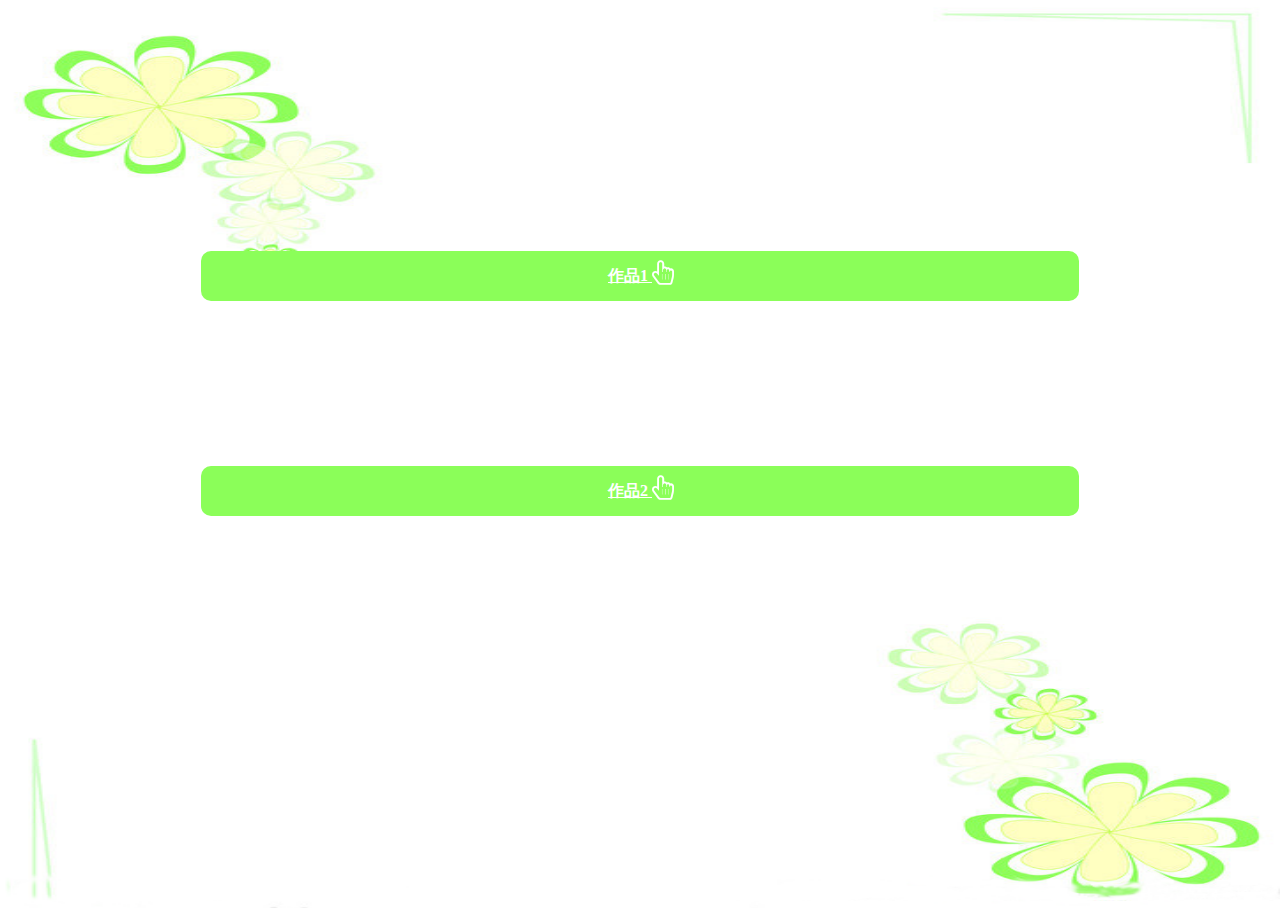
<file: index.html>
<!doctype html>
<html lang="en">
<head>
    <meta http-equiv="Content-Type" content="text/html;charset=UTF-8">
    <meta content="width=device-width,initial-scale=1.0,minimum-scale=1.0,maximum-scale=1.0,user-scalable=no" name="viewport" id="viewport">
    <link rel="stylesheet" href="font-awesome/css/font-awesome.css">
    <title>刘美作品</title>
    <style>
        html,body{
            height: 100%;
            width: 100%;
        }
        body{
            padding:0;
            margin: 0;
        }
        .box{
            height:98%;
            width: 98%;
            background-size: 100% 100%;
            background-image: url(aa.png);
            background-repeat: no-repeat;
            padding: 1%;
        }
      a{
            display: block;
            line-height: 50px;
            width: 70%;
            background-color: #8bfe59;
            border-radius: 10px;
            text-align: center;
            color: white;
            font-size: 16px;
            font-weight: bold;
            position: absolute;
          left: 50%;
          margin-left: -35%;
          transform-style:preserve-3d;
          perspective: 420px;
          -webkit-perspective: 420px;

        }
        .content a:nth-of-type(1){
            top:0
        }
        .content a:nth-of-type(2){
           bottom:0
        }
        .content{
          position: relative;
            top:27%;
            height:30%;
        }
        i{
            display: inline-block;
            height: 20px;
            width: 20px;
            transform: translateZ(0px);
            animation: z 2s linear infinite;
            -webkit-animation: z 2s linear infinite;
        }
        .shou{
            font-size: 24px;
        }
        @keyframes z {
            0%{
                transform: translateZ(0px);
            }
            50%{
                transform: translateZ(100px);
            }
            100%{
                transform: translateZ(0px);
            }
        }
    </style>
</head>
<body>
<div class="box">
    <div class="content">
        <a href="index1.html">
            作品1
            <i class="fa fa-hand-pointer-o shou"></i>
        </a>
        <a href="index2.html">作品2
            <i class="fa fa-hand-pointer-o shou"></i>
        </a>
    </div>

</div>
</body>
</html>
</file>
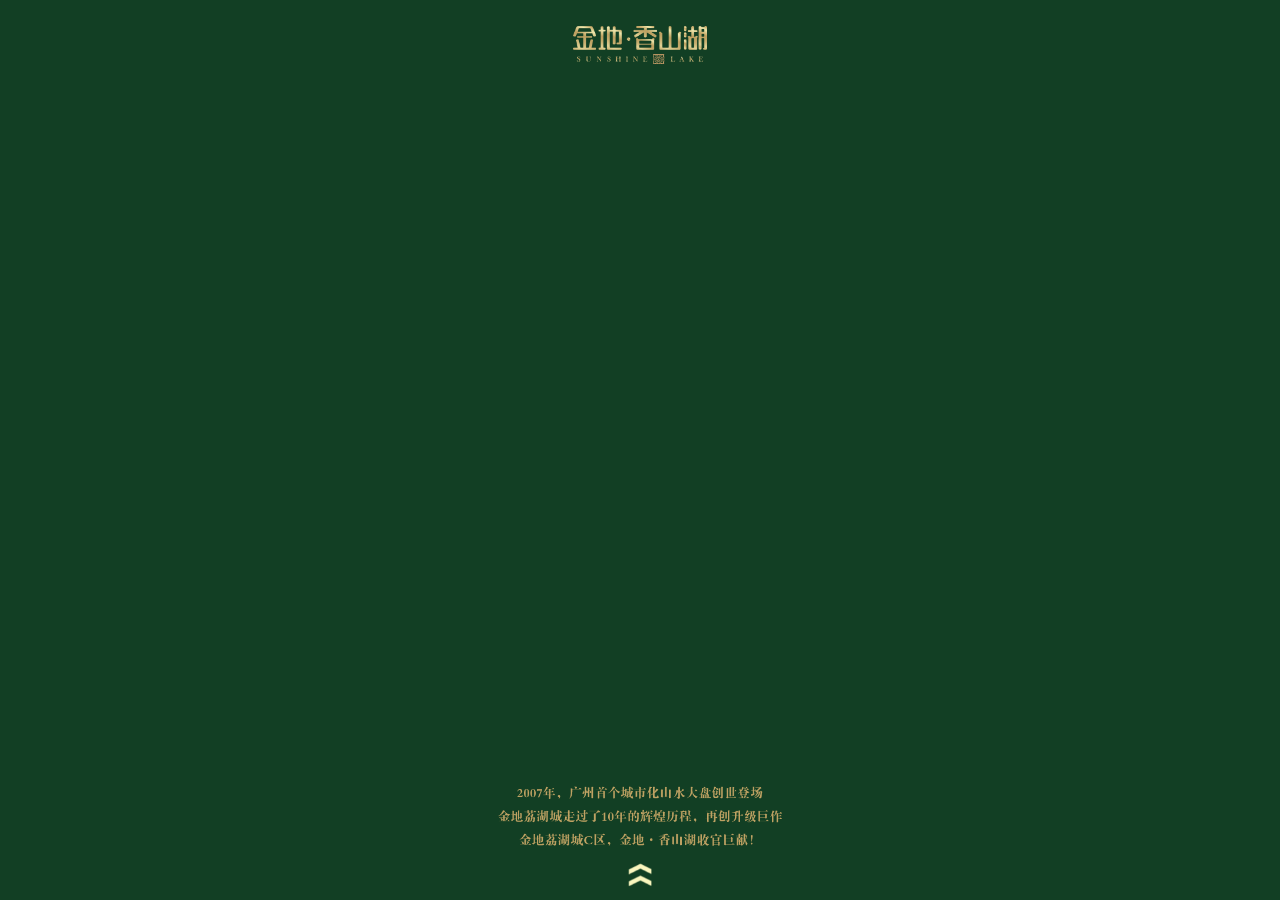
<file: gushi.html>
<?php
header("content-type:text/html;charset=utf-8");
?>
<!doctype html>
<html>
<head>
	<meta charset="UTF-8">
	<meta http-equiv="Content-Type" content="text/html;charset=UTF-8">
	<meta content="width=device-width,initial-scale=1.0,minimum-scale=1.0,maximum-scale=1.0,user-scalable=no" name="viewport" id="viewport">
	<link rel="stylesheet" type="text/css" href="css/swiper-3.4.1.min.css">
	<link rel="stylesheet" href="css/animate.min.css">
	<link rel="stylesheet" href="css/gushi.css">
	<title>微网站</title>
</head>
<body>
  <div class="jiantou"></div>
<div class="swiper-container">
  <div class="swiper-wrapper">
    <div class="swiper-slide">
    	<div class="ani log" swiper-animate-effect="zoomIn" swiper-animate-duration="1s" swiper-animate-delay="0s"><img src="images/log.png" alt=""></div>
    	<div class="pingmian tu"><img src="images/p1c.jpg" alt=""></div>
        <div class="wenzi ani" swiper-animate-effect="fadeInDown" swiper-animate-duration="1s" swiper-animate-delay="1s"><img src="images/p1ft.png" alt=""></div>
    </div>
    <div class="swiper-slide">
    	<div class="ani log" swiper-animate-effect="zoomIn" swiper-animate-duration="1s" swiper-animate-delay="0s"><img src="images/log.png" alt=""></div>
        <div class="ditu tu"><img src="images/p2c.jpg" alt=""></div>
        <div class="wenzi ani" swiper-animate-effect="fadeInUp" swiper-animate-duration="1s" swiper-animate-delay="0.5s"><img src="images/p1ft.png" alt=""></div>
    </div>
    

    <div class="swiper-slide">
      <div class="ani log" swiper-animate-effect="zoomIn" swiper-animate-duration="1s" swiper-animate-delay="0s"><img src="images/log.png" alt=""></div>
        <div class="lantian tu"><img src="images/p3c.jpg" alt=""></div>
        <div class="wenzi ani" swiper-animate-effect="fadeInUp" swiper-animate-duration="1s" swiper-animate-delay="0.5s"><img src="images/p1ft.png" alt=""></div>
    </div>

    <div class="swiper-slide">
      <div class="ani log" swiper-animate-effect="zoomIn" swiper-animate-duration="1s" swiper-animate-delay="0s"><img src="images/log.png" alt=""></div>
        <div class="fangzi tu"><img src="images/p4c.jpg" alt=""></div>
        <div class="wenzi ani" swiper-animate-effect="fadeInUp" swiper-animate-duration="1s" swiper-animate-delay="0.5s"><img src="images/p1ft.png" alt=""></div>
    </div>

<div class="swiper-slide">
      <div class="ani log" swiper-animate-effect="zoomIn" swiper-animate-duration="1s" swiper-animate-delay="0s"><img src="images/log.png" alt=""></div>
        <div class="yongchi tu"><img src="images/p5c.jpg" alt=""></div>
        <div class="wenzi ani" swiper-animate-effect="fadeInUp" swiper-animate-duration="1s" swiper-animate-delay="0.5s"><img src="images/p1ft.png" alt=""></div>
    </div>

<div class="swiper-slide">
      <div class="ani log" swiper-animate-effect="zoomIn" swiper-animate-duration="1s" swiper-animate-delay="0s"><img src="images/log.png" alt=""></div>
        <div class="school tu"><img src="images/p6c.jpg" alt=""></div>
        <div class="wenzi ani" swiper-animate-effect="fadeInUp" swiper-animate-duration="1s" swiper-animate-delay="0.5s"><img src="images/p1ft.png" alt=""></div>
    </div>

<div class="swiper-slide">
      <div class="ani log" swiper-animate-effect="zoomIn" swiper-animate-duration="1s" swiper-animate-delay="0s"><img src="images/log.png" alt=""></div>
        <div class="deng tu"><img src="images/p7c.jpg" alt=""></div>
        <div class="wenzi ani" swiper-animate-effect="fadeInUp" swiper-animate-duration="1s" swiper-animate-delay="0.5s"><img src="images/p1ft.png" alt=""></div>
    </div>

    <div class="swiper-slide">
      <div class="ani log" swiper-animate-effect="zoomIn" swiper-animate-duration="1s" swiper-animate-delay="0s"><img src="images/log.png" alt=""></div>
        <div class="fushitu tu"><img src="images/p8c.jpg" alt=""></div>
        <div class="wenzi ani" swiper-animate-effect="fadeInUp" swiper-animate-duration="1s" swiper-animate-delay="0.5s"><img src="images/p1ft.png" alt=""></div>
    </div>
 <div class="swiper-slide">
      <div class="ani log" swiper-animate-effect="zoomIn" swiper-animate-duration="1s" swiper-animate-delay="0s"><img src="images/log.png" alt=""></div>
        <div class="dasha tu ani" swiper-animate-effect="zoomIn" swiper-animate-duration="1s" swiper-animate-delay="0.3s"><img src="images/p8+c.jpg" alt=""></div>
        <div class="wenzi ani" swiper-animate-effect="fadeInUp" swiper-animate-duration="1s" swiper-animate-delay="0.5s"><img src="images/p1ft.png" alt=""></div>
    </div>

<div class="swiper-slide last">
    <div class="last-logo ani" swiper-animate-effect="fadeInDown" swiper-animate-duration="1.2s" swiper-animate-delay="0.2s">
      <img src="images/p9log.png" alt="">
    </div>
    <div class="last-t ani" swiper-animate-effect="zoomIn" swiper-animate-duration="0.5s" swiper-animate-delay="0.3s"><img src="images/p9t.png" alt=""></div>
     <div class="erweima">
     <img src="images/p9c.jpg" alt="">
     <img src="images/p9veri.jpg" alt="">
     </div>
     <div class="dizhi ani" swiper-animate-effect="zoomIn" swiper-animate-duration="1s" swiper-animate-delay="1s"><img src="images/p9map.png" alt=""></div>
     <div class="tel ani" swiper-animate-effect="zoomIn" swiper-animate-duration="1s" swiper-animate-delay="1.5s"><img src="images/phone.png" alt=""></div>
    </div>
  </div>
</div>

	<script src="js/jquery-1.4.2.min.js"></script>
	<script src="js/swiper-3.4.1.min.js"></script>
	<script src="js/swiper.animate1.0.2.min.js"></script>
	<script>
		var swiper=new Swiper('.swiper-container',{
            direction:'vertical',
            onInit: function(swiper){
            swiperAnimateCache(swiper); //隐藏动画元素 
            swiperAnimate(swiper); //初始化完成开始动画
            $('.pingmian img').addClass('fade');

           /*var num=swiper.activeIndex;
           if(num==0){
           	$('.pingmian img').addClass('fade');
           }else{
           		$('.pingmian img').removeClass('fade');
           }*/
    },

        onSlideChangeStart: function(swiper){
        	/*松开后下一屏的索引*/
         var ss=swiper.activeIndex;
        // console.log(ss);
         if(ss==0){
           	$('.pingmian img').addClass('fade');
            console.log(ss)
           }else{
           		$('.ditu img').removeClass('fade');
           }
          if(ss==1){
           	$('.ditu').addClass('rotate1');
           	$('.pingmian img').removeClass('fade');
            console.log(ss)
           }else{
           		$('.ditu').removeClass('rotate1');
           }
           if(ss==2){
           console.log(ss)
            $('.lantian').addClass('rotate2');
           }else{
              $('.lantian').removeClass('rotate2');
           }
           if(ss==3){
           console.log(ss)
            $('.fangzi').addClass('rotate3');
           }else{
              $('.fangzi').removeClass('rotate3');
           }
           if(ss==4){
           console.log(ss)
            $('.yongchi').addClass('rotate2');
           }else{
              $('.yongchi').removeClass('rotate2');
           }
           if(ss==5){
           console.log(ss)
            $('.school').addClass('rotate4');
           }else{
              $('.school').removeClass('rotate4');
           }
            if(ss==6){
           console.log(ss)
            $('.deng').addClass('rotate5');
           }else{
              $('.deng').removeClass('rotate5');
           }
            if(ss==7){
           console.log(ss)
            $('.fushitu').addClass('rotate6');
           }else{
              $('.fushitu').removeClass('rotate6');
           }
           if(ss==9){
           console.log(ss)
            $('.erweima').addClass('rotate4');
            $('.jiantou').fadeOut();
           }else{
              $('.erweima').removeClass('rotate4');
               $('.jiantou').fadeIn();
           }
        },



		 onSlideChangeEnd: function(swiper){ 
		        swiperAnimate(swiper); //每个slide切换结束时也运行当前slide动画
		  } ,
  
		})
	</script>
</body>
</html>
</file>
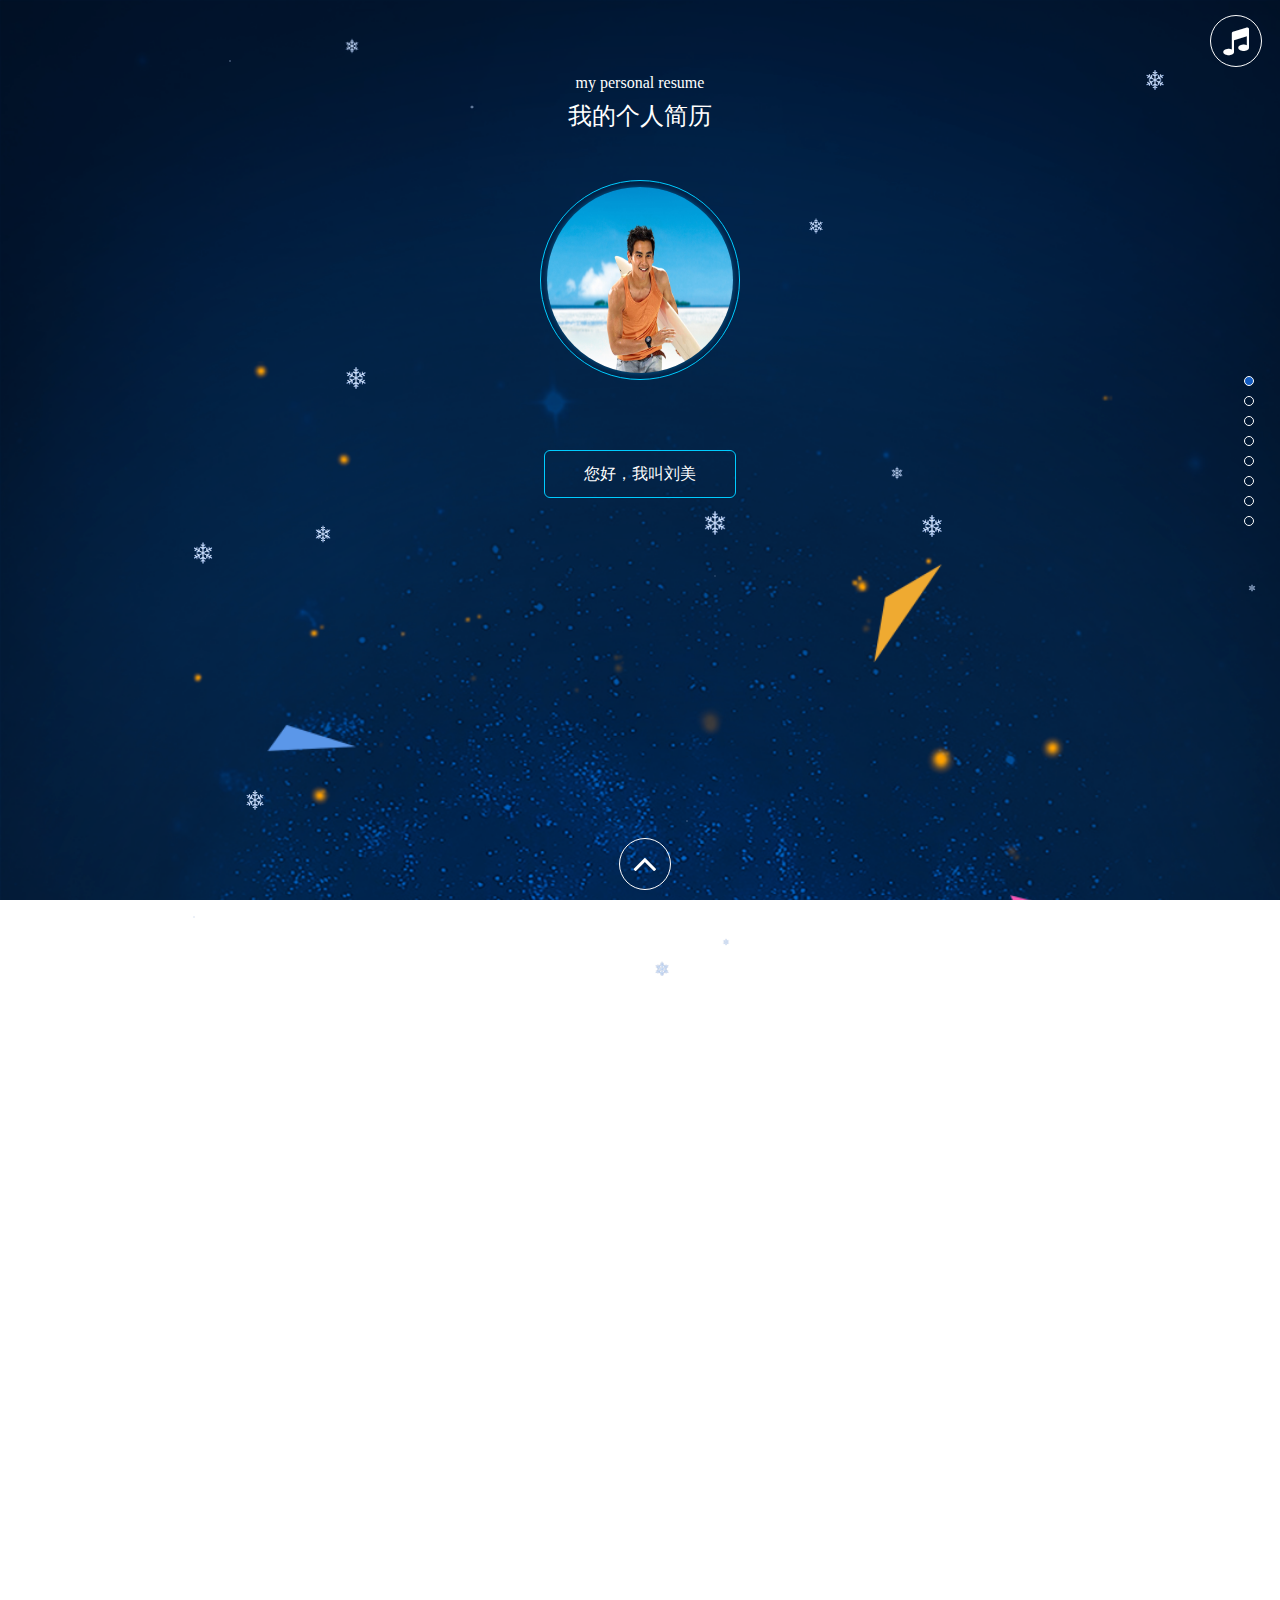
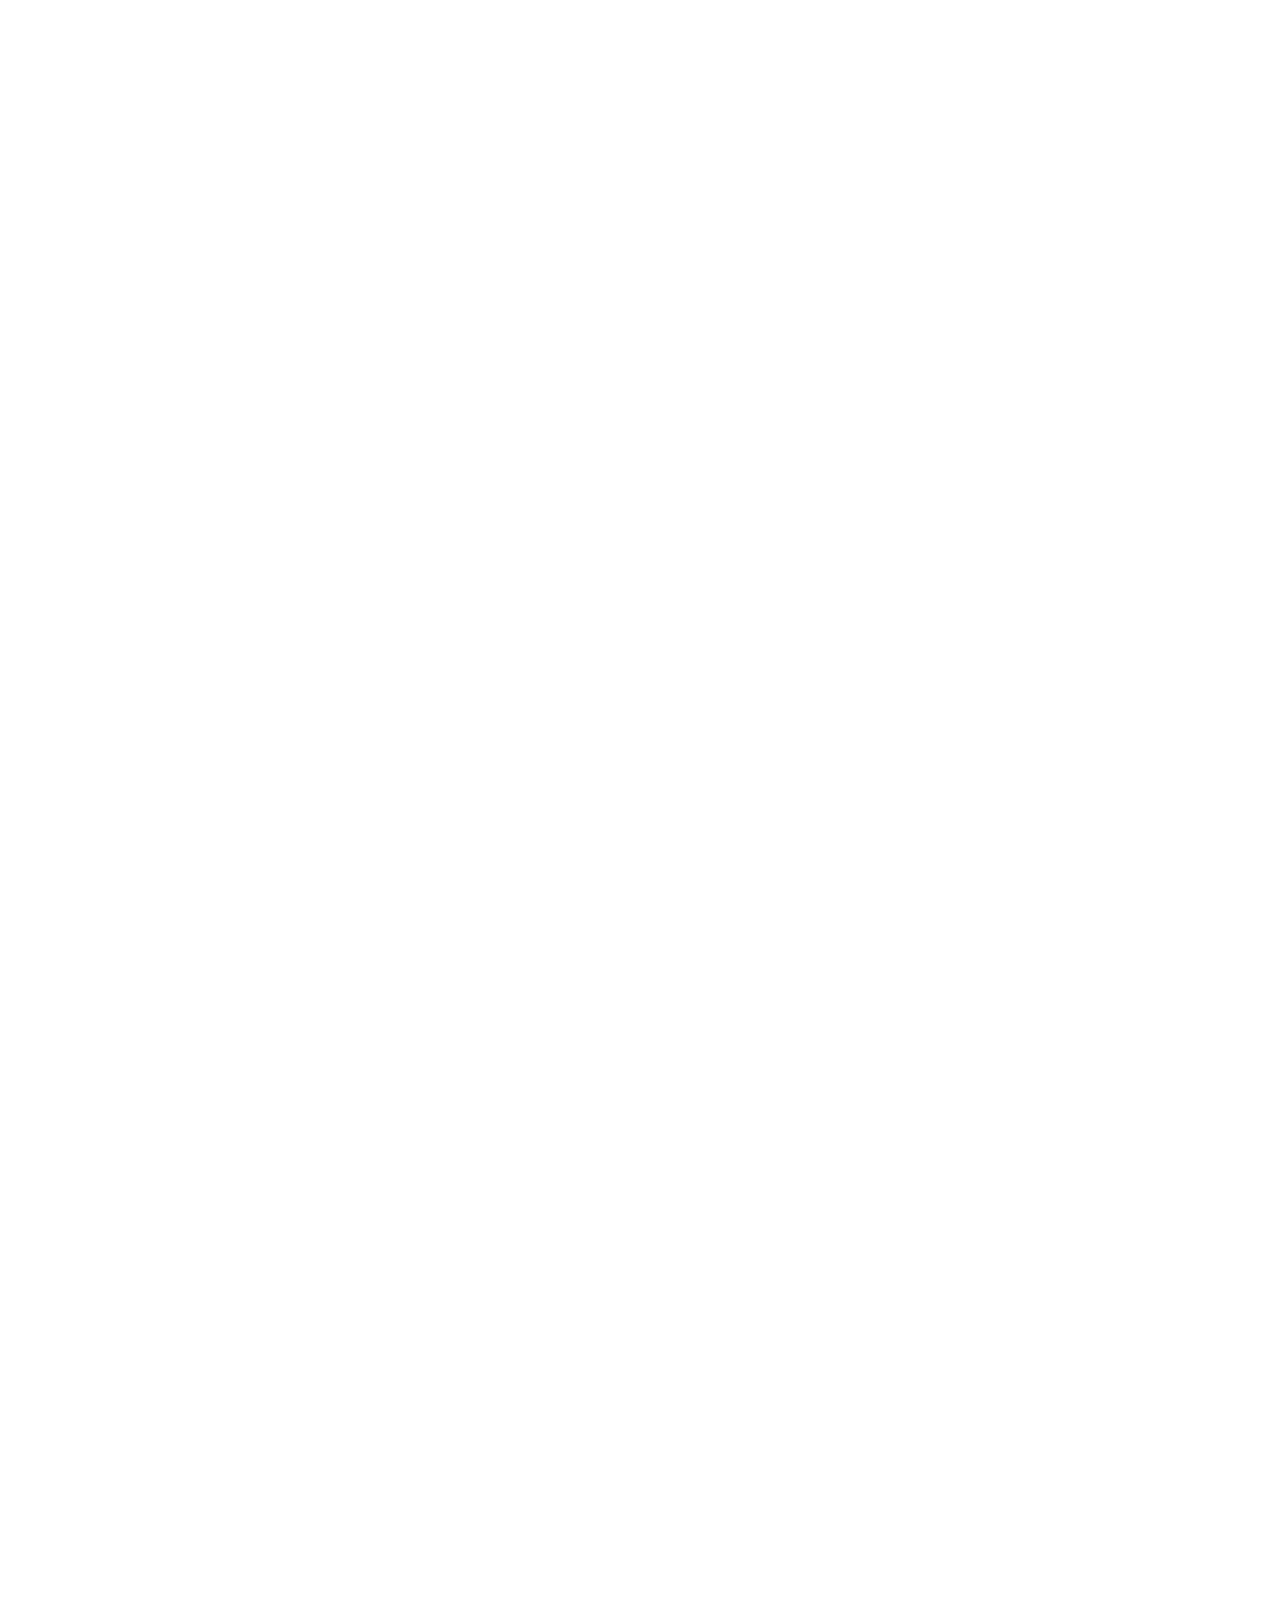
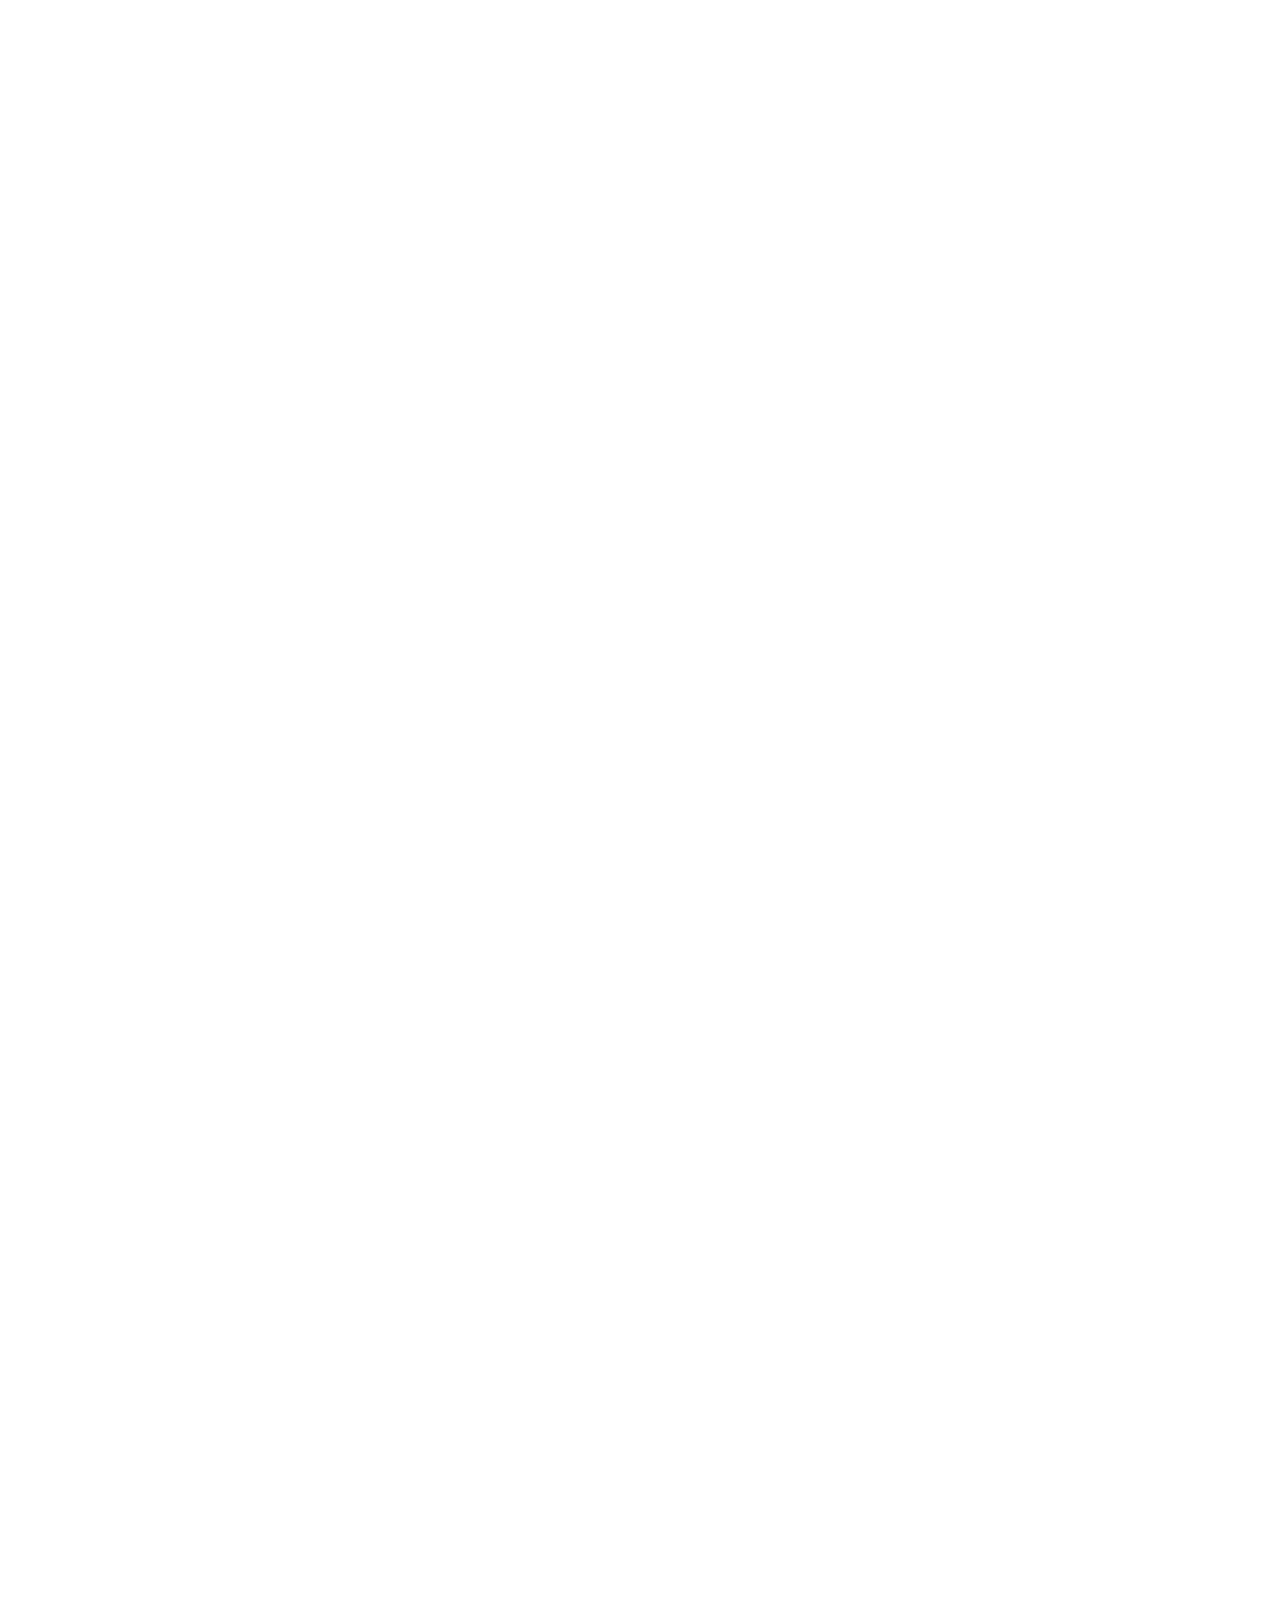
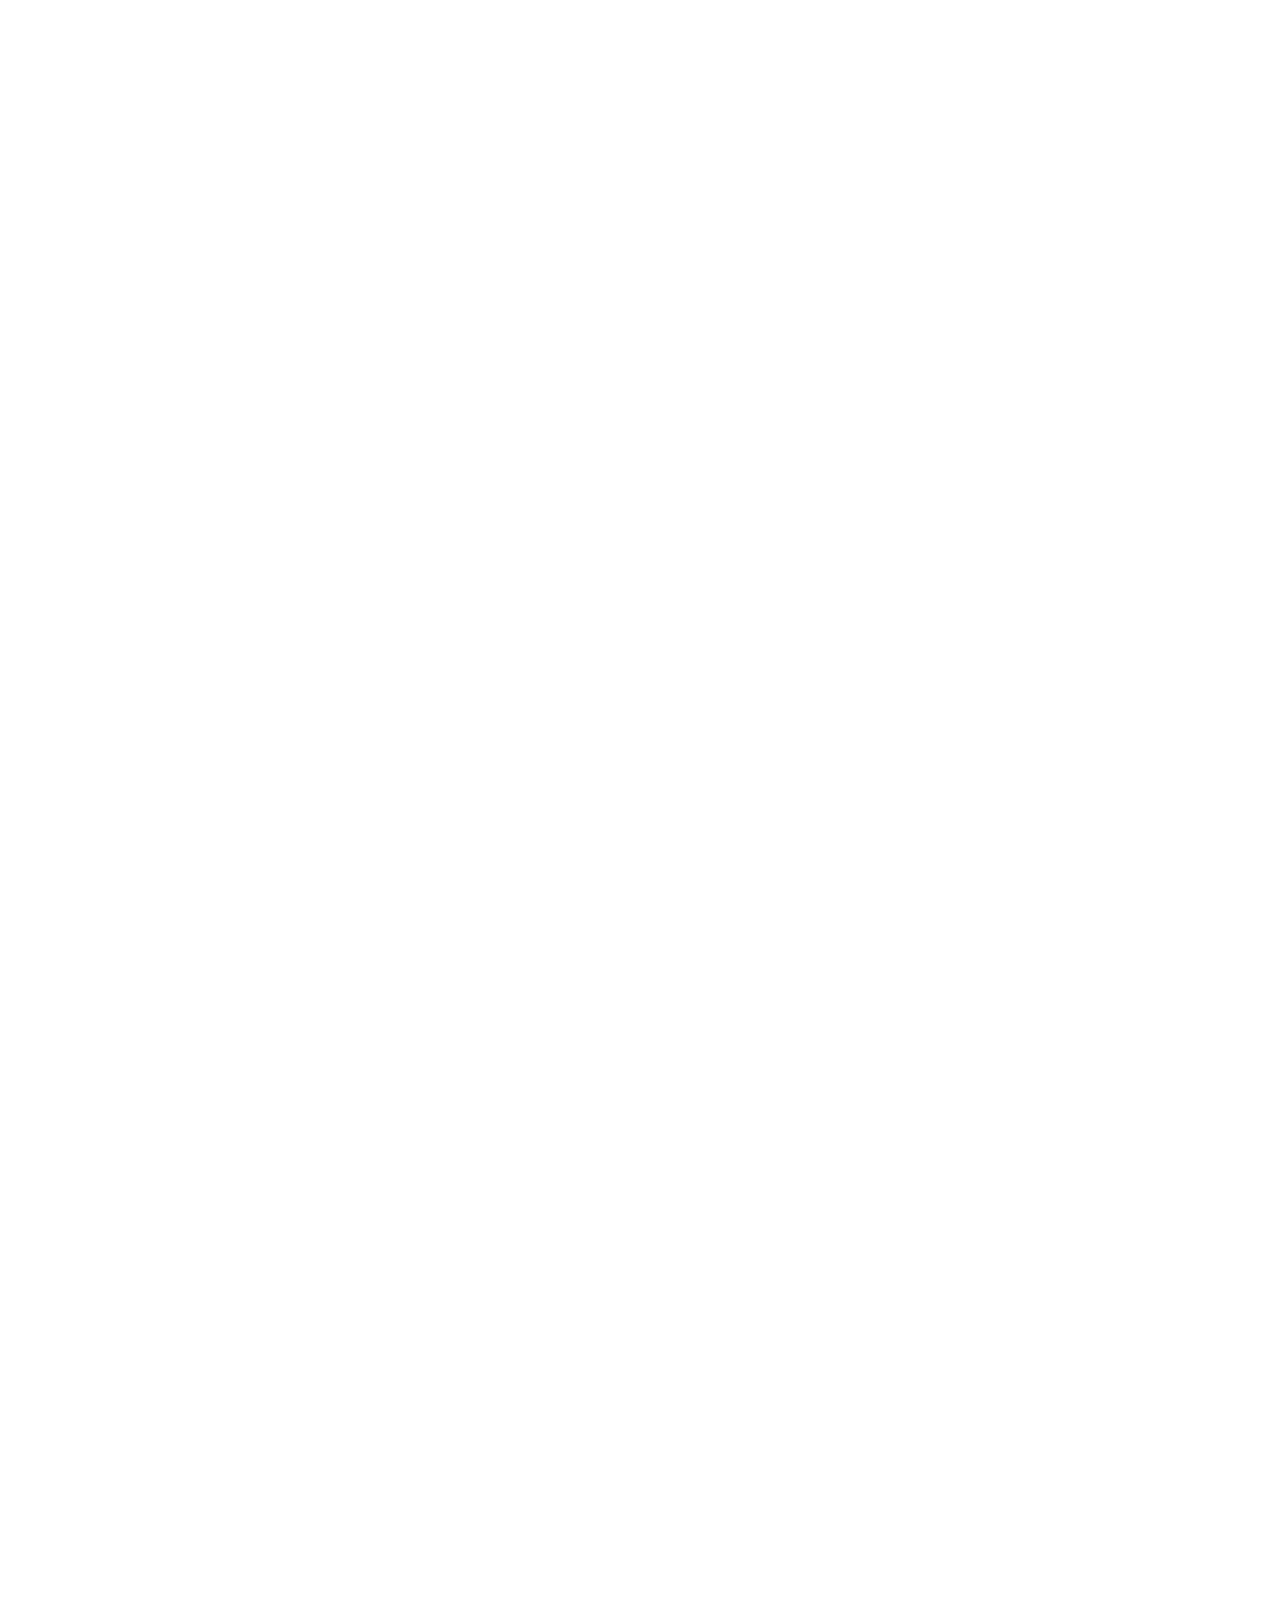
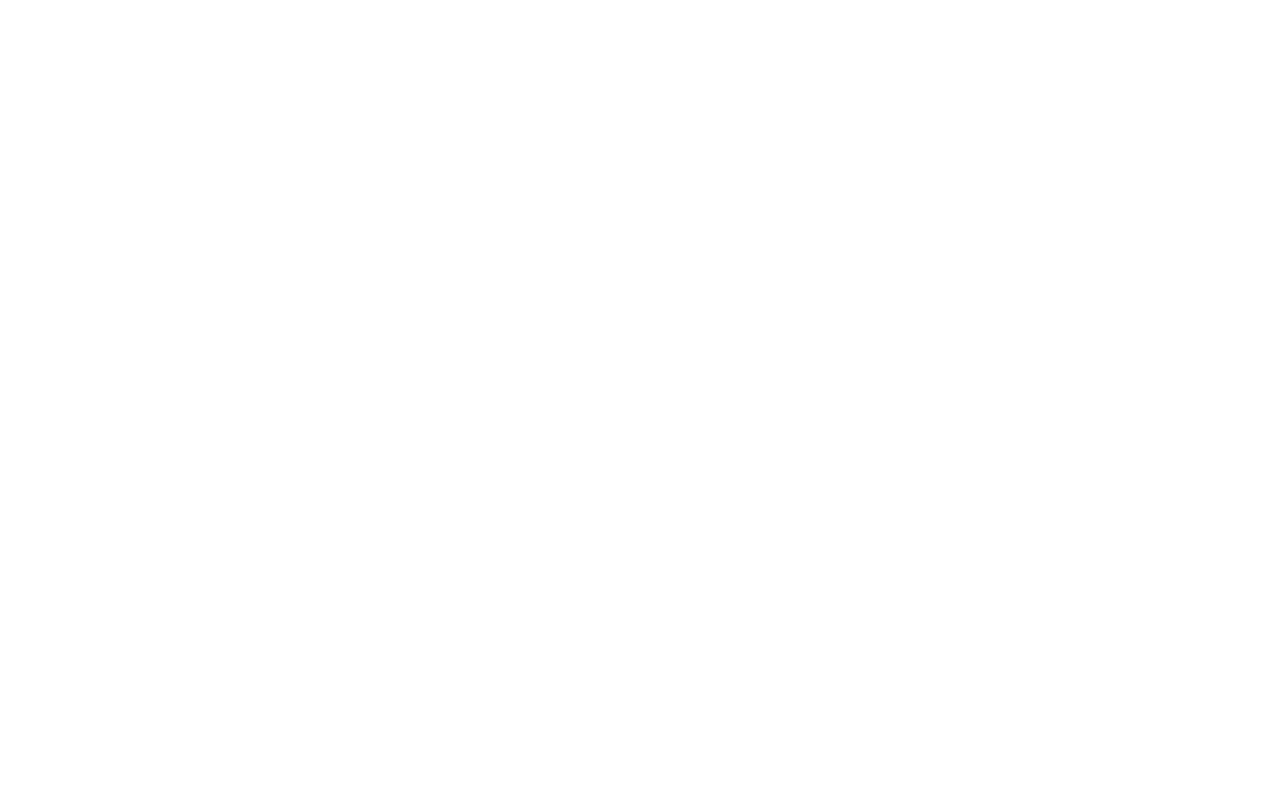
<file: index1.html>
<!DOCTYPE html>
<html>
<head>
    <meta charset="UTF-8">
    <title>个人简历</title>
    <meta name="viewport"
          content="width=device-width, user-scalable=no, initial-scale=1.0, maximum-scale=1.0, minimum-scale=1.0">
    <link rel="icon" href="img/fluidicon.png" title="个人简历">
    <link rel="stylesheet" href="css1/common.css">
    <link rel='stylesheet' href='css1/jquery.fullPage.css'>
 <!--<link rel="stylesheet" href="https://cdnjs.cloudflare.com/ajax/libs/fullPage.js/2.8.8/jquery.fullPage.min.css">-->
    <link rel="stylesheet" href="font-awesome/css/font-awesome.min.css">
    <link rel="stylesheet" href="css1/space.css">
<!--    <link rel="stylesheet" href="css/fengche.css">-->
    <link rel="stylesheet" href="css1/phone.css">
    <style>
     @media screen and (max-width: 360px) {
            .foot{
                top:400px;
            }
            .tu {
                top: 165px;
            }
            .tu.tu2{
                top: 145px;
            }
         .tu.tu2 .picture{
             width: 160px;
             height: 160px;
         }
            .foot2 {
                top: 20px;
            }
           .foot2.show{
                top:130px;
            }
            .foot2 p{
                font-size: 14px;
            }
            .fixed {
                width: 40px;
                line-height: 40px;
            }
            .contact_content {
                top: 10%;
            }
            .row-content {
                 font-size: 14px;
            }
         .project-content{
             top: 156px;
         }
        }



    </style>
</head>
<body>
<div id="box">


<div class="head fixed">
    <span class="fa fa-music"></span>
</div>
<div class="dh fixed">
    <div class=""><span class="fa fa-angle-up"></span></div>
</div>

<div id="fullpage">
    <!--第一屏-->
    <div class="fp-section bg active">
        <div class="title">
            <p>my personal resume</p>
            <p>我的个人简历</p>
        </div>
        <div class="tu">
            <div class="picture">
                <img src="img/pic.jpg" alt="">
            </div>
        </div>
        <div class="foot">
            <div class="name">您好，我叫刘美</div>
        </div>
    </div>



<!--第二屏-->
    <div class="fp-section bg_2">
           <div class="title "id="title1">
               <div class="title-content">
                   <span class="fa fa-user"></span> 我 是 谁？
               </div>
               <i class="i1" >INFORMATION</i>
           </div>
           <div class="tu tu2">
               <div class="picture" id="picture">
                   <img src="img/pic.jpg" alt="">
               </div>
           </div>
           <div class="foot2 show " id="foot2">
               <div class="mycontent">
                   <p>姓名:刘美</p>
                   <!-- <p>出生年月:</p>-->
                   <p>工作年限:半年</p>
                   <p>期望职位:WEB前端工程师</p>
                   <p>专业:信息管理与信息系统</p>
                   <p>学校:华北水利水电大学</p>
               </div>
           </div>
       </div>



<!--第三屏-->
    <div class="fp-section bg_2">
         <div class="title" id="title2">
             <div class="title-content">
                  <span class="fa fa-joomla"></span> 我 的 技 能？
             </div>
             <i class="i2">SKILLS</i>
          </div>
            <div class="tu" id="earth">
                <div class="skills"><i class="i1">html5</i><i class="i2">css3</i></div>
                <div class="skills"><i class="i3">js</i> <i class="i4">jq</i></div>
                <div class="skills"><i class="i5">ps</i> <i class="i6">框架</i></div>
            </div>
    </div>


<!--第四屏-->
    <div class="fp-section bg_2 ">
        <img src="img/bg101.png" alt="" class="star">
        <div class="title" id="title3">
            <div class="title-content ">
                <span class="fa fa-sellsy"></span> 我 都 做 过 ？
            </div>
            <i class="i3">EXPERIENCE</i>
        </div><A></A>
        <div class="row">

        <div class="row-content">
            <i class="row-left"><p>在校期间</p><p></p></i>
            <i class="row-right"><p>联通营业厅实习</p> <p>业务员</p></i>
            <span class="fa fa-home" ></span>

        </div>
            <div class="row-content">
                <i class="row-left"><p>2016.01</p><p>-2016.03</p></i>
                <i class="row-right"><p>上海基音设计</p> <p>前端助理</p></i>
                <span class="fa fa-home" ></span>

            </div>

         <div class="row-content">
            <i class="row-left"><p>2016.0.5</p><p>-2016.0.7</p></i>
            <i class="row-right"><p>上海基音设计</p> <p>前端开发</p></i>
           <span class="fa fa-home" ></span>
         </div>

            <div class="row-content">
                <i class="row-left"><p>2016.08</p><p>-2016.10</p></i>
                <i class="row-right"><p>上海基音设计</p> <p>前端开发</p></i>
                <span class="fa fa-home" ></span>
            </div>

        </div>
    </div>

<!--增加动画-->
<div class="fp-section">
    <div class="fp-slide slide1">
        <div class="donghua"  style="font-size: 20px;color:#387b0f ;font-weight: bold">
            <span>小</span>
            <span>动</span>
            <span>画</span>
            <span>欣</span>
            <span>赏</span>
            <i class="fa fa-hand-o-right"></i>
        </div>
        <div class="slide1-foot">
            <img src="img/bg73.png" alt="">
        </div>


    </div>
    <div class="fp-slide slide2">
        <div class="space">
            <ul class="ul_space">
                <li></li>
                <li><span></span></li>
                <li><span><span></span></span></li>
                <li><span></span></li>
                <li><span></span></li>
                <li><span></span></li>
                <li><span><span></span></span></li>
                <li><span></span></li>
                <li><span></span></li>
                <li><span></span></li>

            </ul>
        </div>


    </div>
    <div class="fp-slide  slide3">
        <div class="feng-box">
            <img class="fengche" src="img/caodi.png">
           <img class="feng  che1" src="img/fengche.png">
            <img class="feng  che2" src="img/fengche.png">
          <img class="feng  che3" src="img/fengche.png">
        </div>


    </div>



</div>

    <!--第五屏-->
    <div class="fp-section bg_2 ">
        <div class="title" id ="title4">
            <div class="title-content ">
                <span class="fa fa-edit"></span> 项 目 经 验 ？
            </div>
            <i class="i4">projcet</i>
        </div>
<div class="project-content">
        <div class="project-content1" id="p-1">
        <p>2016.05-2016.07</p>
        <p>跨境通宝电子商务</p>
        <p><a href="http://www.kjtbao.com"></a></p>
            <hr>
            <p>
                该项目致力于公司网站，基于互联网向用户展示公司的信息服务，公司是服装连锁经营公司
                根据设计稿，负责css ，html ， js，实现页面的动态效果，使用了css3的新属性，旋转，移动。
            </p>
        </div>
    <br>
    <div class="project-content1" id="p-2">
        <p>2016.01-2016.03</p>
        <p>上海股权投资协会</p>
        <p><a href="http://www.peas.org.cn）"></a></p>
        <hr>
        <p>
            根据设计稿，利用css+div布局还原设计稿，利用javascript，jquery完成页面动画和交互，
            配合后台人员进行数据调试，用jQuery的ajax完成动态页面展现
        </p>
    </div>
</div>

    </div>
    <!--第六屏个人-->
    <div class="section bg_2">
        <img src="img/bg61.png" alt="" class="time">
        <div class="title" id="title5">
            <div class="title-content" >
                <span class="fa fa-laptop"></span> 我 的 态 度 ？
            </div>
            <i class="i5">Attitude</i>
        </div>
        <div class="my-box">
            <div class="my">
                <p> 1. 对待工作认真负责，注重细节，积极主动，
                    勇于创新和接受挑战，能吃苦耐劳；有良好的沟通能力
                    和团结协作精神。
                </p>
                <p>2. 对前端开发有浓厚的兴趣，适应能力比较强，有较强的
                    沟通和组织能力，接受新事物能力较强
                </p>
                <p> 3. 性格开朗、为人稳重、待人热情、真诚、有较强的上进心
                    ，学习能力较强。</p>
            </div>

        </div>
        <img src="img/bg51.png" alt="" class="up-1">
        <img src="img/bg52.png" alt="" class="up-2">

    </div>

   <!--第七屏-->

    <div class="fp-section bg_2">
        <div class="title" id="title6">
            <div class="title-content ">
                <span class="fa fa-gamepad"></span> 联 系 我 吧 ！
            </div>
            <i class="i6">contact</i>
        </div>
        <div class="contact_content">
            <div class="contact_style">
                <p>tel: <span>13298309360</span> </p>
                <p>Email: <span>13298309360@163.com</span></p>
                <img src="img/we.png" alt="">
            </div>
        </div>
      <div class="last">
          <p>谢谢观看</p>
          <p>THANKS</p>
      </div>
    </div>

</div>
</div>
<!--<script src="https://cdnjs.cloudflare.com/ajax/libs/jquery/3.1.1/jquery.min.js"></script>-->
<script src="js1/xuehua.js"></script>
<script src="js1/jquery-1.8.0.js"></script>
<!--<script src='js/jquery.fullPage.min.js'></script>-->
<script src="js1/fullpage.js"></script>
<script src="js1/move.min.js"></script>
<!--<script src="https://cdnjs.cloudflare.com/ajax/libs/zepto.fullpage/0.5.0/zepto.fullpage.min.js"></script>-->
<script type="text/javascript">

    $('#fullpage').fullpage({
          anchors:['page1','page2','page3','page4','page5','page6','page7','page8'],
        /*navigation: true,
        navigationPosition: 'right',
        navigationTooltips: ['1', 'gh', 'Amgh', 'Simphjle','Amgh','Amgh','Amgh'],*/
        scrollingSpeed:500,        //每一屏的速度
        scrollOverflow:true,       //超出之后是否有滚动条
        keyboardScrolling:true,    //使用键盘的上下箭头来控制翻页
        //sectionsColor:['red','blue','green','pink','black','pink','pink','red'],
        css3:true,       //是否使用css3动画
        loopHorizontal:false,//对于左右幻灯片的指示箭头到最后或是最后一页的时候隐藏那个箭头
        autoScrolling:true,//是否使用全屏滚动 默认true
        navigation:true,
        navigationTooltips:[1,2,3,4,5,6,7,8],
        showActiveTooltip:true,
        slidesNavigation:true,
        slidesNavPosition:'top',
        afterLoad:function(anchors,index){
        switch (index){
            case 1:
                break;

            case 2:
                $('.show').css({webkitAnimation:"show 1s linear forwards"});
                $('.show').css({mozAnimation:"show 1s linear forwards"});
                $('.show').css({oAnimation:"show 1s linear forwards"});
                $('#title1').css({webkitAnimation:"title1 1s linear forwards"});
                $('#title1').css({mozAnimation:"title1 1s linear forwards"});
                $('#title1').css({oAnimation:"title1 1s linear forwards"});
                // move('.show').y(-100).scale(1.2).duration('1s').end();
                $('#picture').css({webkitAnimation:"run3 1s linear"});
                $('#picture').css({mozAnimation:"run3 1s linear"});
                $('#picture').css({oAnimation:"run3 1s linear"});
                break;
            case 3:
                $('#title2').css({webkitAnimation:"title2 0.5s linear forwards"});
                $('#title2').css({oAnimation:"title2 0.5s linear forwards"});
                $('#title2').css({mozAnimation:"title2 0.5s linear forwards"});
                $('#earth').css({webkitAnimation:"earth 1s linear forwards"});
                $('#earth').css({mozAnimation:"earth 1s linear forwards"});
                $('#earth').css({oAnimation:"earth 1s linear forwards"});
                for ( var i=1 ;i<7;i++){
                    move('.skills .i'+i+'')
                            .scale(1.2)
                            .duration('0.1s')
                         .delay(i/10+'s')
                            .rotate(360)
                            .end()
                }
                break;
            case 4:
                $('#title3').css({webkitAnimation:"earth 1s linear forwards"});
                $('.row').children().css({webkitAnimation:'leftmove 0.5s linear  forwards'})
                $('.row').children().eq(1).css({webkitAnimation:'leftmove 0.5s linear 0.5s forwards'})
                $('.row').children().eq(1).css({mozAnimation:'leftmove 0.5s linear 0.5s forwards'})
                $('.row').children().eq(1).css({oAnimation:'leftmove 0.5s linear 0.5s forwards'})
                $('.row').children().eq(2).css({webkitAnimation:'leftmove 0.5s linear 1s forwards'})
                $('.row').children().eq(3).css({webkitAnimation:'leftmove 0.5s linear 1.5s forwards'})
                break;
            case 5:

                $('.donghua').children('span').css({webkitAnimation:'down1 1.6s linear  forwards'})
                $('.donghua').children('span').css({oAnimation:'down1 1.6s linear  forwards'})
                $('.donghua').children('span').css({mozAnimation:'down1 1.6s linear  forwards'})
                break;
            case 6:
                   $('#title4').css({webkitAnimation:"title1 0.5s linear forwards"});
                   $('#title4').css({oAnimation:"title1 0.5s linear forwards"});
                   $('#title4').css({mozAnimation:"title1 0.5s linear forwards"});
                   $('#p-1').css({webkitAnimation:"p-1 0.6s linear forwards"});
                   $('#p-1').css({oAnimation:"p-1 0.6s linear forwards"});
                   $('#p-1').css({mozAnimation:"p-1 0.6s linear forwards"});
                   $('#p-2').css({webkitAnimation:"p-1 0.6s linear 0.2s forwards"});
                   $('#p-2').css({oAnimation:"p-1 0.6s linear 0.2s forwards"});
                  $('#p-2').css({mozAnimation:"p-1 0.6s linear 0.2s forwards"});
                break
            case 7:
                  $('#title5').css({webkitAnimation:"title2 0.5s linear forwards"});
                  $('#title5').css({oAnimation:"title2 0.5s linear forwards"});
                  $('#title5').css({mozAnimation:"title2 0.5s linear forwards"});
                  $('.my').css({webkitAnimation:"my 1s linear forwards"});
                  $('.my').css({oAnimation:"my 1s linear forwards"});
                 $('.my').css({mozAnimation:"my 1s linear forwards"});
                 $('.time').css({webkitAnimation:"time 1.5s ease-in forwards"});
                $('.time').css({oAnimation:"time 1.5s ease-in forwards"});
                $('.time').css({mozAnimation:"time 1.5s ease-in forwards"});
                $('.up-1').css({webkitAnimation:"up-1 1s  forwards"});
                $('.up-1').css({oAnimation:"up-1 1s  forwards"});
                $('.up-1').css({mozAnimation:"up-1 1s  forwards"});
                $('.up-2').css({webkitAnimation:"up-2 1s linear 0.5s forwards"});
                $('.up-2').css({oAnimation:"up-2 1s linear 0.5s forwards"});
                $('.up-2').css({mozAnimation:"up-2 1s linear 0.5s forwards"});
                break;
            case 8:
                $('#title6').css({webkitAnimation:"title6 0.5s linear forwards"});
                $('#title6').css({oAnimation:"title6 0.5s linear forwards"});
                $('#title6').css({mozAnimation:"title6 0.5s linear forwards"});
                $('.contact_style').children().eq(0).css({webkitAnimation:"font 1s linear forwards"});
                $('.contact_style').children().eq(0).css({oAnimation:"font 1s linear forwards"});
                $('.contact_style').children().eq(0).css({mozAnimation:"font 1s linear forwards"});
                $('.contact_style').children().eq(1).css({webkitAnimation:"font 1s linear forwards"});
                $('.contact_style').children().eq(1).css({oAnimation:"font 1s linear forwards"});
                $('.contact_style').children().eq(1).css({mozAnimation:"font 1s linear forwards"});

                $('.contact_style').children().eq(2).css({webkitAnimation:"img 1s linear forwards"});
                $('.contact_style').children().eq(2).css({oAnimation:"img 1s linear forwards"});
                $('.contact_style').children().eq(2).css({mozAnimation:"img 1s linear forwards"});
                break;
        }
        },
        onLeave:function(index,indexto,derction){
            switch (index){
                case 1:
                    break;

              case 2:
                  $('.show').css({webkitAnimation:"none"});

                  $('#picture').css({webkitAnimation:"none"})
                  $('#title1').css({webkitAnimation:"none"});
                    break;
                case 3:
                    $('#earth').css({webkitAnimation:"none"});
                    $('#title2').css({webkitAnimation:"none"});
                    break;
                case 4:
                    $('#title3').css({webkitAnimation:"none"})
                    $('.row').children().eq(0).css({webkitAnimation:'rightmove 0.5s linear  forwards'})
                    $('.row').children().eq(1).css({webkitAnimation:'rightmove 0.5s linear  forwards'})
                    $('.row').children().eq(2).css({webkitAnimation:'rightmove 0.5s linear  forwards'})
                    $('.row').children().eq(3).css({webkitAnimation:'rightmove 0.5s linear  forwards'})
                     break;
                case 5:
                    $('.donghua').children('span').css({webkitAnimation:'none'});
                    $('.donghua').children('span').css({webkitAnimation:'none'});
                    break;
                case 6:
                    $('#title4').css({webkitAnimation:"none"});
                    $('#p-1').css({webkitAnimation:"none"});
                    $('#p-2').css({webkitAnimation:"none"});
                    break;
                case 7:
                    $('#title5').css({webkitAnimation:"none"});
                     $('.my').css({webkitAnimation:"none"});
                    $('.time').css({webkitAnimation:"timeback 1.5s linear forwards"});
                    $('.up-1').css({webkitAnimation:"down 1s  forwards"});
                    $('.up-2').css({webkitAnimation:"down 1s linear 0.2s forwards"});
                    break;
                case 8:
                    $('#title6').css({webkitAnimation:"none"});
                        for(var i=0;i<3;i++){
                            $('.contact_style').children().eq(i).css({webkitAnimation:"none"});
                        }

            }

        }
    })

</script>
<script>

</script>
</body>
</html>
</file>
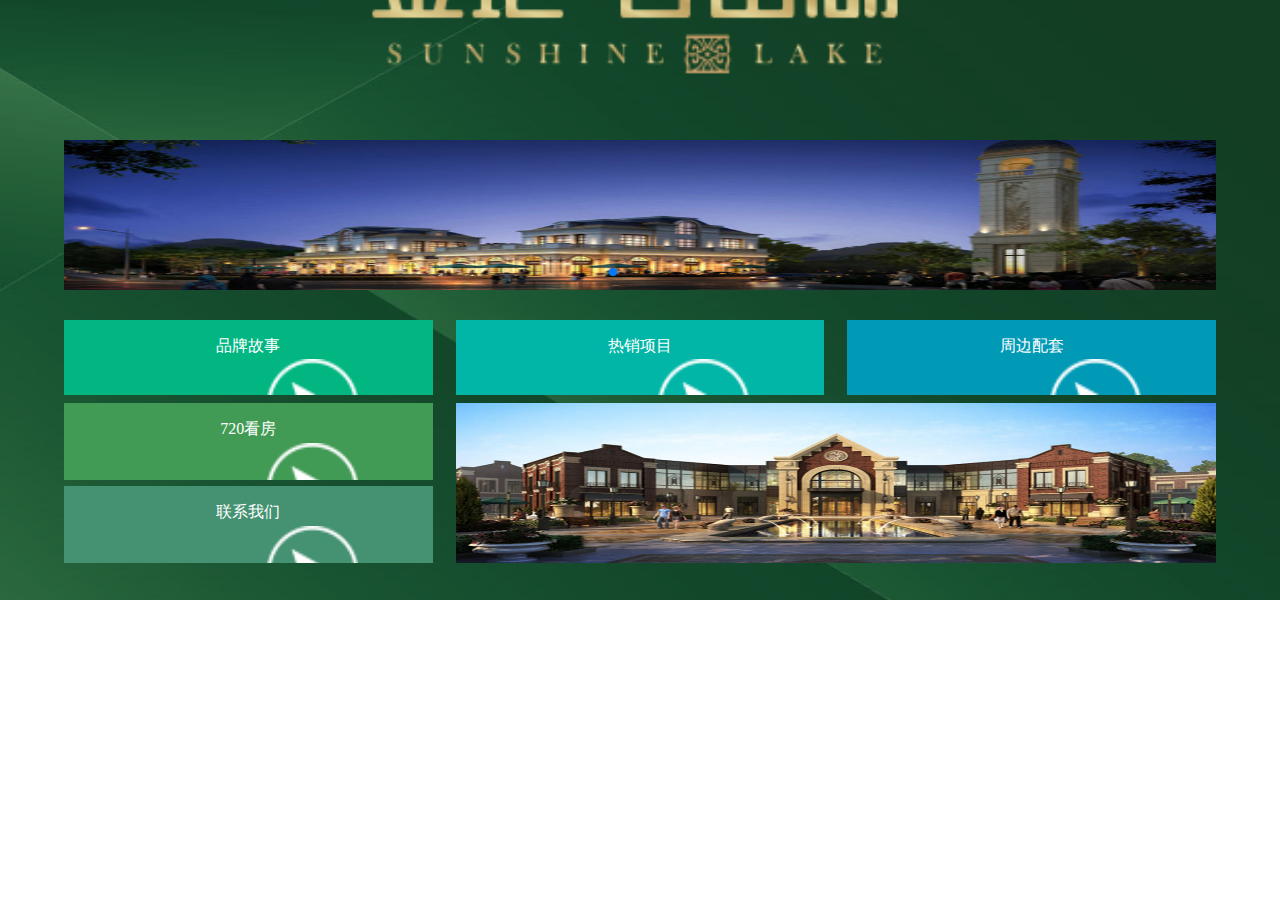
<file: index2.html>
<?php
header("content-type:text/html;charset=utf-8");
?>
<!doctype html>
<html>
<head>
	<meta charset="UTF-8">
	<meta http-equiv="Content-Type" content="text/html;charset=UTF-8">
	<meta content="width=device-width,initial-scale=1.0,minimum-scale=1.0,maximum-scale=1.0,user-scalable=no" name="viewport" id="viewport">
	<link rel="stylesheet" type="text/css" href="css/swiper-3.4.1.min.css">
	<link rel="stylesheet" href="css/animate.min.css">
	<link rel="stylesheet" href="css/index.css">
	<title>微网站</title>
</head>
<body>
<div class="box">
	<div class="warp">
		<div class="head">
			<img src="images/logo.png" alt="">
		</div>
		<div class="content-1">
				<div class="swiper-container first swiper-h">
					   <div class="swiper-wrapper">
						    <div class="swiper-slide first-1"></div>
						    <div class="swiper-slide first-2"></div>
						    <div class="swiper-slide first-3"></div>
						    <div class="swiper-slide first-4"></div>
					  </div>
					  <div class="swiper-pagination"></div>
	             </div>
		</div>
		<div class="content-2">
			<div class="content-2-1">
				<a href="gushi.html">
					 <p>品牌故事</p>
					 <div class="bt"></div>
				</a>
				<a href="rexiao.html">
					 <p>热销项目</p>
					 <div class="bt"></div>
				</a>
				<a href="peitao.html">
					 <p>周边配套</p>
					 <div class="bt"></div>
				</a>
			</div>
			 <div class="content-2-2">
					<div class="left">
						<a href="">
							<p>720看房</p>
					        <div class="bt"></div>
						</a>
						<a href="lianxi.html">
							<p>联系我们</p>
					        <div class="bt"></div>
						</a>
					</div>
					<div class="right">
							<div class="swiper-container swiper-v first">
								    <div class="swiper-wrapper">
								        <div class="swiper-slide v-1"></div>
								        <div class="swiper-slide v-2"></div>
								        <div class="swiper-slide v-3"></div>
								        <div class="swiper-slide v-4"></div>
								    </div>
					    	
					                    </div>
					</div>
			</div>
					</div> 
		
	</div>
</div>






<script type="text/javascript" src="js/jquery-1.4.2.min.js"></script>	
<script type="text/javascript" src="js/swiper-3.4.1.min.js"></script>
<script type="text/javascript" src="js/swiper.animate1.0.2.min.js"></script>
<script>
	
	var mySwiper = new Swiper('.swiper-h', {
	autoplay: 3000,//可选选项，自动滑动
	pagination : '.swiper-pagination',
	onInit: function(swiper){    
    }
   
})
   var swiper = new Swiper('.swiper-v', {
	autoplay: 5000,//可选选项，自动滑动
	pagination : '.swiper-pagination',
	direction:'vertical',
	loop:true,
	onInit: function(swiper){    
    }
   
})
	/*var  Swiper = new Swiper('swiper-v', {
	  autoplay: 3000,//可选选项，自动滑动
	  direction:'vertical',
	  onInit: function(swiper){
     console.log(1)
    }
})*/
</script>	
</body>
</html>
</file>
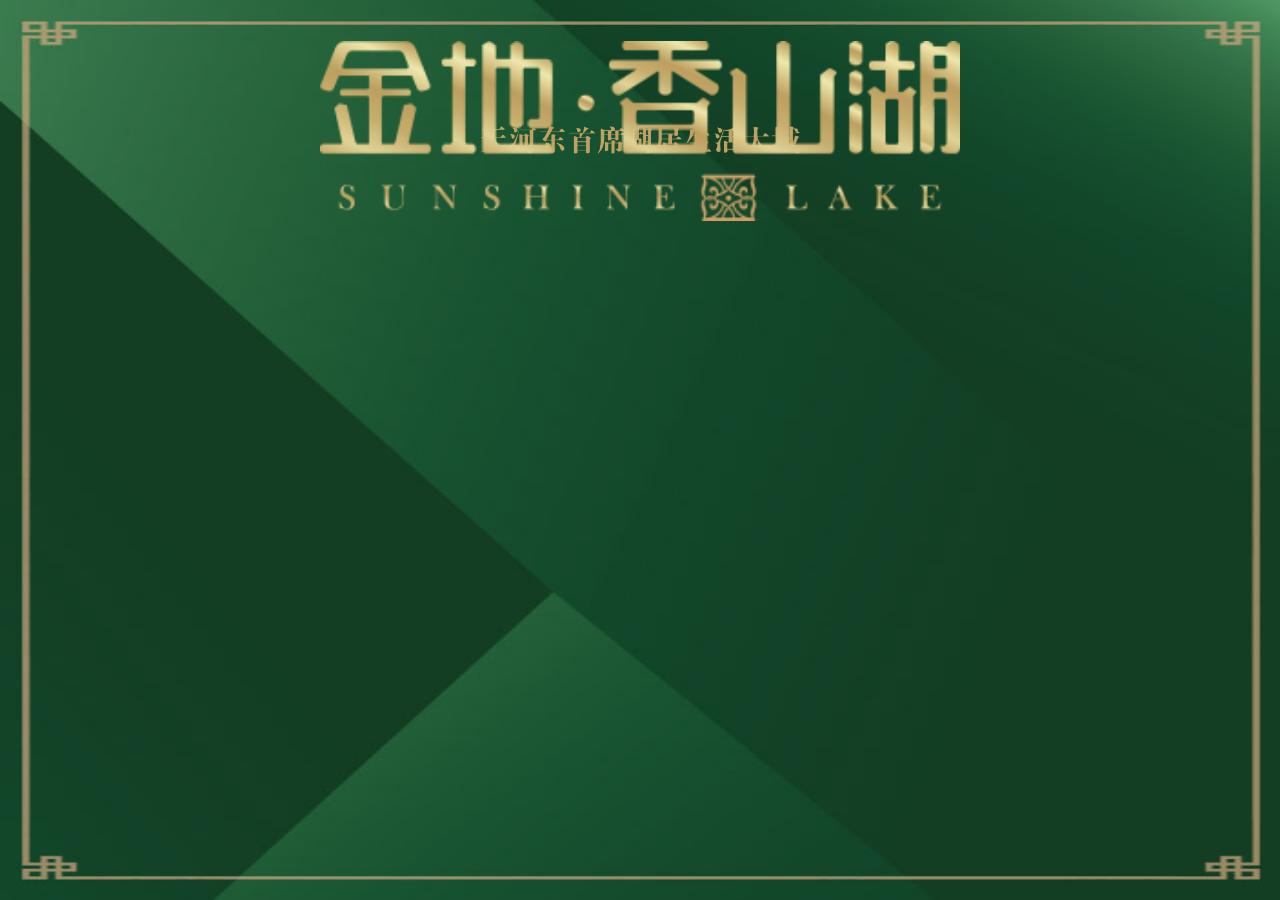
<file: lianxi.html>
<?php
header("content-type:text/html;charset=utf-8");
?>
<!doctype html>
<html>
<head>
	<meta charset="UTF-8">
	<meta http-equiv="Content-Type" content="text/html;charset=UTF-8">
	<meta content="width=device-width,initial-scale=1.0,minimum-scale=1.0,maximum-scale=1.0,user-scalable=no" name="viewport" id="viewport">
	<link rel="stylesheet" type="text/css" href="css/swiper-3.4.1.min.css">
	<link rel="stylesheet" href="css/animate.min.css">
<style>
html,body{
	height: 100%;
	width: 100%;
}
body{
	padding: 0px;
	margin: 0px;
}
.swiper-container{
	height: 100%;
	width: 100%;
}
.last{
	background-size: 100% 100%;
	background-repeat: no-repeat;
	background-image: url(images/bg9.jpg);
}
	.last-logo{
	height: 66px;
    width: 100%;
    text-align: center;
    position: relative;
    top: 41px;
}
.last-logo img{
	width: 50%;
	position: absolute;
	left: 50%;
	margin-left: -25%;
}
.last-t{
	height: 28px;
	text-align: center;
	margin-top: 60px;
}
.last-t img{
	height: 100%;
}
.erweima{
	width: 100%;
	text-align: center;
	margin-top: 30px;
	 opacity: 0;
    transform-origin: 50% 50%;
    transform: scale(1.5, 1.5);
}
.erweima img{
	display: block;
	width: 50%;
	margin: 0 auto;
}
.erweima img:nth-of-type(2){
	margin-top: 3px;
}

.dizhi{
	width: 100%;
	margin-top: 30px;
}
.dizhi img{
	display: block;
	width: 90%;
	margin: 0 auto;
}
.tel{
	width: 100%;
	margin-top: 10px;
}
.tel img{
	display: block;
    width: 50%;
	margin: 0 auto;
}
.rotate4{
	 transform-style: preserve-3d;
	 animation:scale1 2s linear 0.5s forwards;
}
@keyframes scale1{
	0% {
    opacity: 0;
    transform-origin: 50% 50%;
    transform: scale(1.5, 1.5);   
}

100% {
    opacity: 1;
    transform-origin: 50% 50%;
    transform: scale(1, 1);
    }

}

</style>
	<title>联系我们</title>	
</head>
<body>

<div class="swiper-container">
  <div class="swiper-wrapper">   
    <div class="swiper-slide last">
    <div class="last-logo ani" swiper-animate-effect="fadeInDown" swiper-animate-duration="1.2s" swiper-animate-delay="0.2s">
      <img src="images/p9log.png" alt="">
    </div>
    <div class="last-t ani" swiper-animate-effect="zoomIn" swiper-animate-duration="0.5s" swiper-animate-delay="0.3s"><img src="images/p9t.png" alt=""></div>
     <div class="erweima">
     <img src="images/p9c.jpg" alt="">
     <img src="images/p9veri.jpg" alt="">
     </div>
     <div class="dizhi ani" swiper-animate-effect="zoomIn" swiper-animate-duration="1.5s" swiper-animate-delay="1s"><img src="images/p9map.png" alt=""></div>
     <div class="tel ani" swiper-animate-effect="zoomIn" swiper-animate-duration="1.5s" swiper-animate-delay="1.5s"><img src="images/phone.png" alt=""></div>
   
    </div>
  </div>
</div>


<script type="text/javascript" src="js/jquery-1.4.2.min.js"></script>	
<script type="text/javascript" src="js/swiper-3.4.1.min.js"></script>
<script type="text/javascript" src="js/swiper.animate1.0.2.min.js"></script>
<script>
	
  var mySwiper = new Swiper ('.swiper-container', {
  onInit: function(swiper){ 
    swiperAnimateCache(swiper); 
    swiperAnimate(swiper);
    $('.erweima').addClass('rotate4')
    console.log(0)
  }, 
  onSlideChangeEnd: function(swiper){ 
    swiperAnimate(swiper); 
     $('.erweima').removeClass('.rotate4')
  } 
  })   
</script>	
	
</body>
</html>
</file>
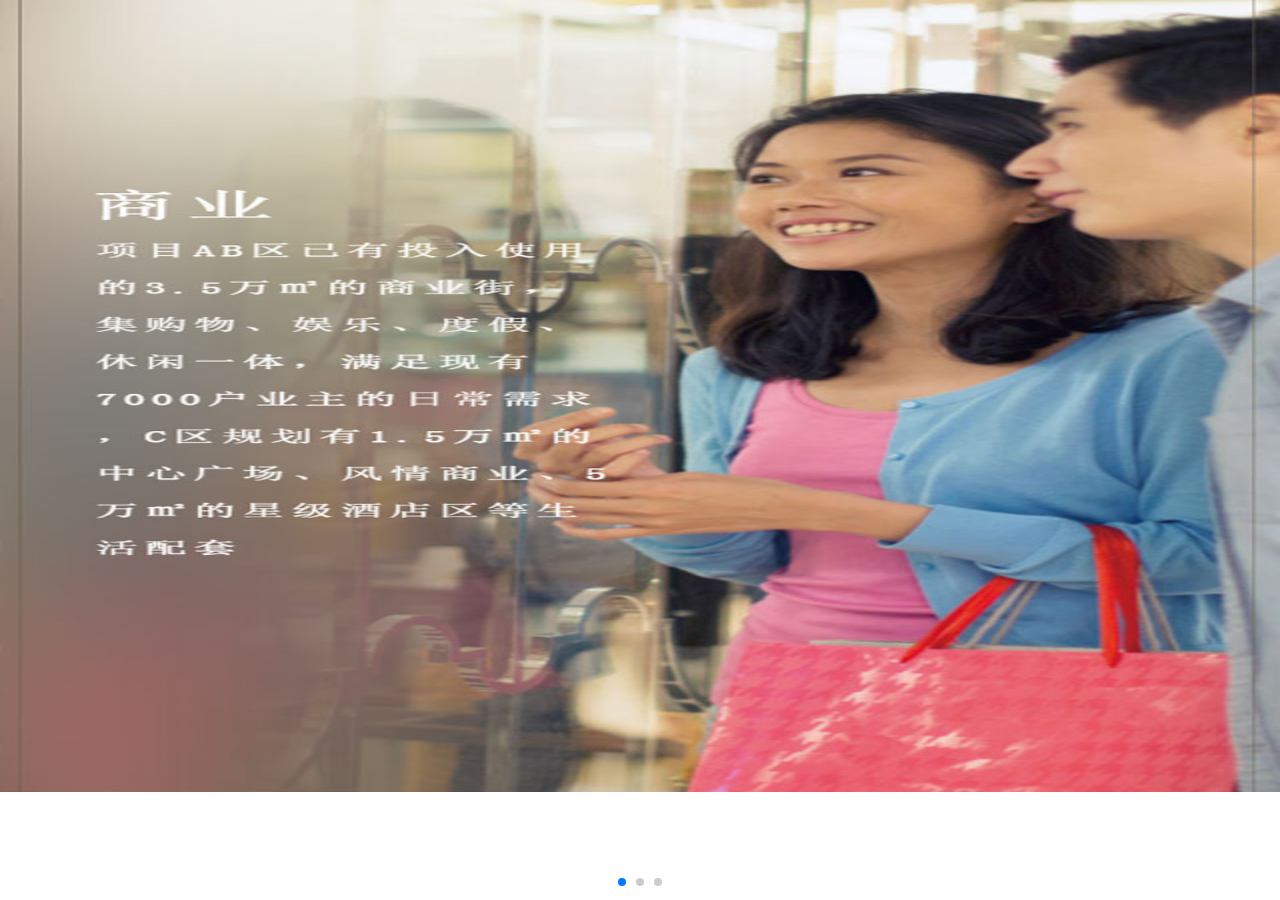
<file: peitao.html>
<?php
header("content-type:text/html;charset=utf-8");
?>
<!doctype html>
<html>
<head>
	<meta charset="UTF-8">
	<meta http-equiv="Content-Type" content="text/html;charset=UTF-8">
	<meta content="width=device-width,initial-scale=1.0,minimum-scale=1.0,maximum-scale=1.0,user-scalable=no" name="viewport" id="viewport">
	<link rel="stylesheet" type="text/css" href="css/swiper-3.4.1.min.css">
	<link rel="stylesheet" href="css/animate.min.css">
	<link rel="stylesheet" href="css/peitao.css">
	<title>周边配套</title>	
</head>
<body>
<div class="swiper-container">
  <div class="swiper-wrapper wrap">
    <div class="swiper-slide first"></div>
    <div class="swiper-slide second"></div>
    <div class="swiper-slide third"></div>
  </div>
  <div class="swiper-pagination"></div>
</div>
</body>
<script type="text/javascript" src="js/jquery-1.4.2.min.js"></script>	
<script type="text/javascript" src="js/swiper-3.4.1.min.js"></script>
<script type="text/javascript" src="js/swiper.animate1.0.2.min.js"></script>
<script>
	
	var mySwiper = new Swiper('.swiper-container', {
	//autoplay: 3000,//可选选项，自动滑动
	loop:true,
	pagination : '.swiper-pagination',
	onInit: function(swiper){    
    }
   
})
   
   
	
</script>	
</body>
</html>
</file>
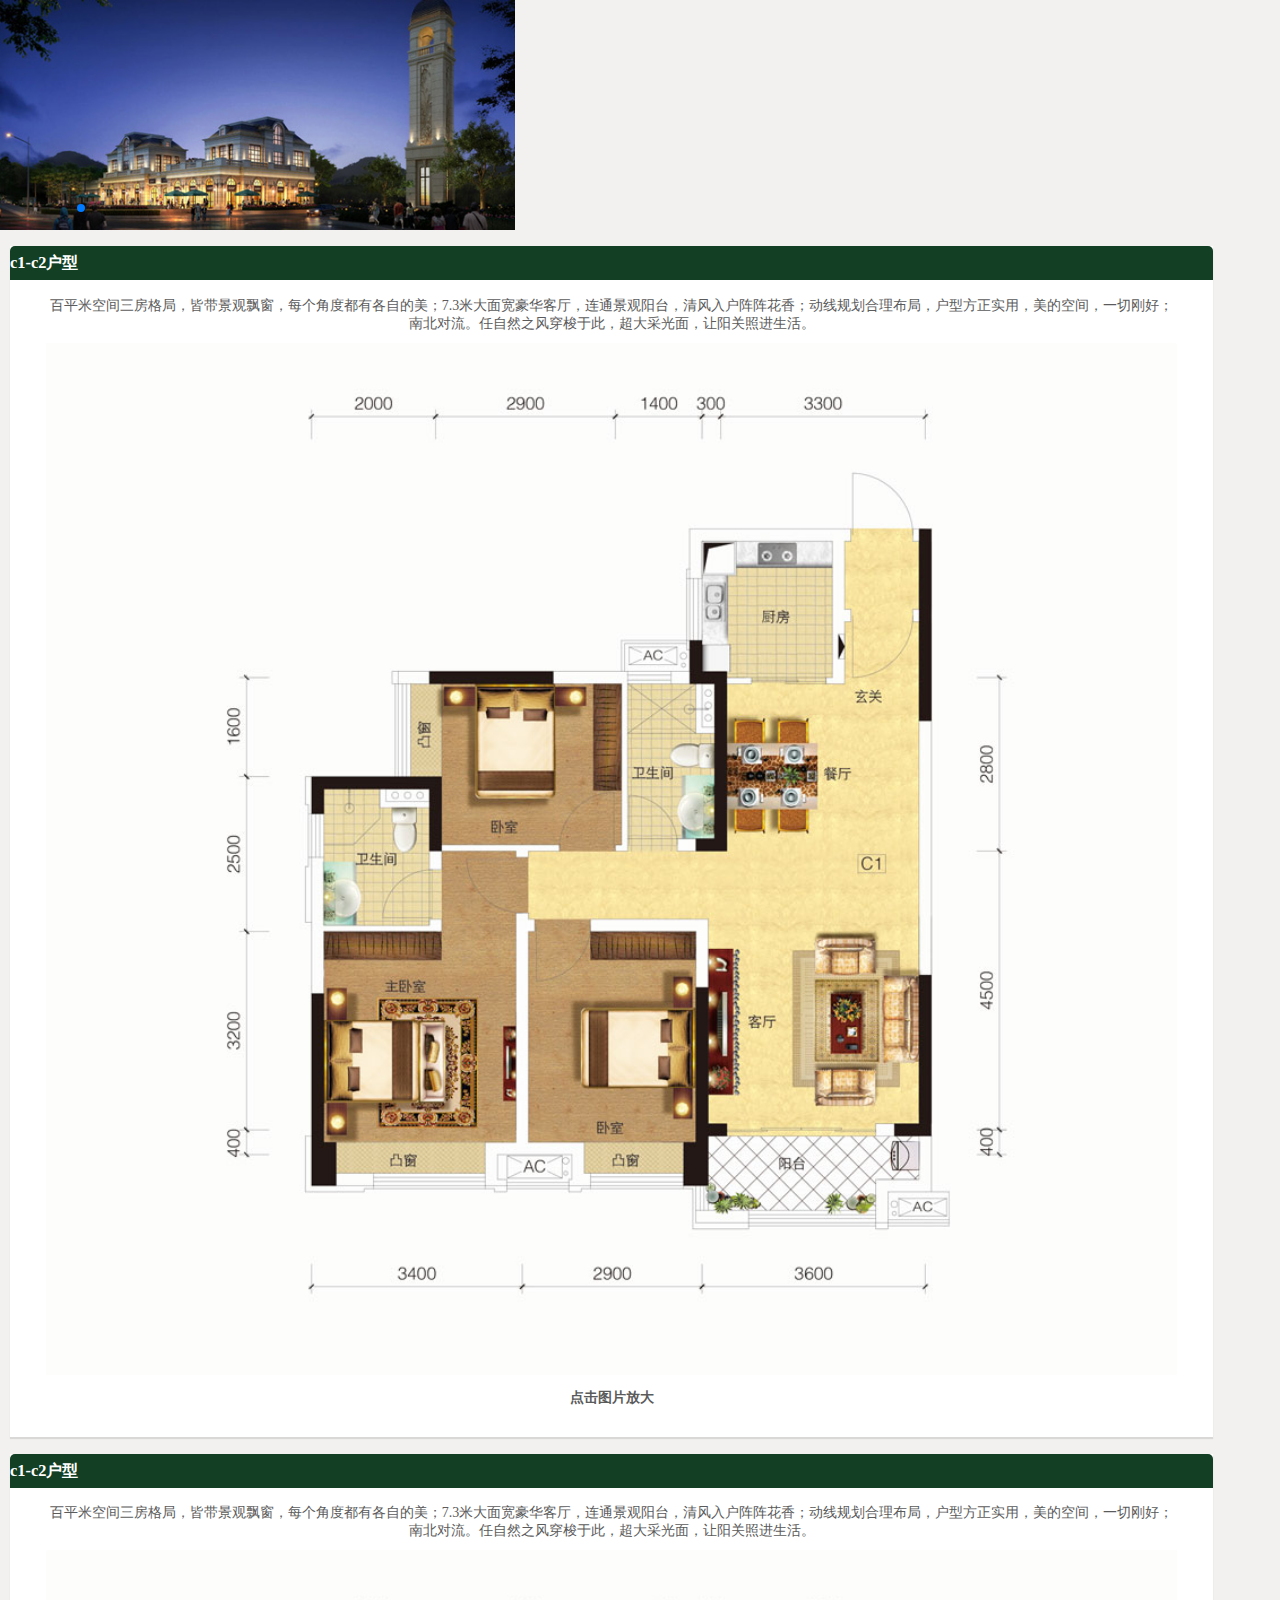
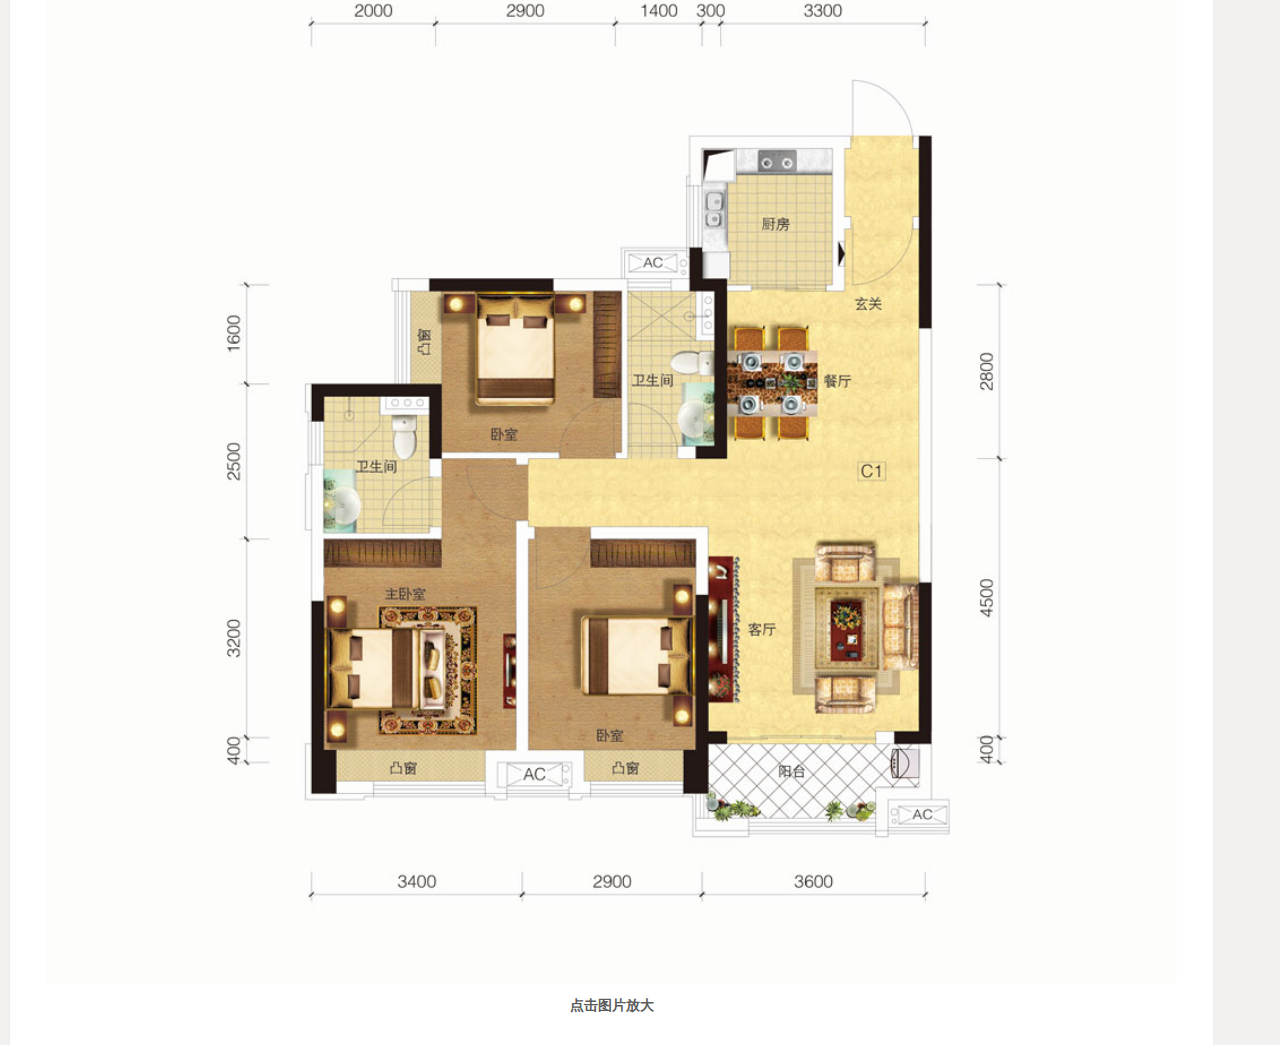
<file: rexiao.html>
<?php
header("content-type:text/html;charset=utf-8");
?>
<!doctype html>
<html>
<head>
	<meta charset="UTF-8">
	<meta http-equiv="Content-Type" content="text/html;charset=UTF-8">
	<meta content="width=device-width,initial-scale=1.0,minimum-scale=1.0,maximum-scale=1.0,user-scalable=no" name="viewport" id="viewport">
	<link rel="stylesheet" type="text/css" href="css/swiper-3.4.1.min.css">
	<link rel="stylesheet" href="css/animate.min.css">
	<link rel="stylesheet" href="css/rexiao.css">
	<title>热销项目</title>	
</head>
<body>
<div class="zhenzhao" style="display: none"></div>
<div class="mask" style="display: none">
	<div class="swiper-container two">
		  <div class="swiper-wrapper">
    <div class="swiper-slide"><img src="images/shejitu.jpg" alt=""></div>
    <div class="swiper-slide"><img src="images/shejitu.jpg" alt=""></div>
    
  </div>
	</div>
</div>
<div class="swiper-container one">
  <div class="swiper-wrapper">
    <div class="swiper-slide"><img src="images/lunbo1.jpg" alt=""></div>
    <div class="swiper-slide"><img src="images/lunbo2.jpg" alt=""></div>
    <div class="swiper-slide"><img src="images/lunbo2.jpg" alt=""></div>
  </div>
  <div class="pag"><div class="swiper-pagination"></div></div>
</div>
<div class="box">
	<h3>c1-c2户型</h3>
	<div class="content">
		<p>百平米空间三房格局，皆带景观飘窗，每个角度都有各自的美；7.3米大面宽豪华客厅，连通景观阳台，清风入户阵阵花香；动线规划合理布局，户型方正实用，美的空间，一切刚好；南北对流。任自然之风穿梭于此，超大采光面，让阳关照进生活。</p>
		<p><img src="images/shejitu.jpg" alt=""></p>
		<p><strong>点击图片放大</strong></p>
	</div>
</div>
<div class="box">
	<h3>c1-c2户型</h3>
	<div class="content">
		<p>百平米空间三房格局，皆带景观飘窗，每个角度都有各自的美；7.3米大面宽豪华客厅，连通景观阳台，清风入户阵阵花香；动线规划合理布局，户型方正实用，美的空间，一切刚好；南北对流。任自然之风穿梭于此，超大采光面，让阳关照进生活。</p>
		<p><img src="images/shejitu.jpg" alt=""></p>
		<p><strong>点击图片放大</strong></p>
	</div>
</div>
</body>
<script type="text/javascript" src="js/jquery-1.4.2.min.js"></script>	
<script type="text/javascript" src="js/swiper-3.4.1.min.js"></script>
<script type="text/javascript" src="js/swiper.animate1.0.2.min.js"></script>
<script>
	
	var swiper = new Swiper('.one', {
	autoplay: 3000,//可选选项，自动滑动
	loop:true,
	pagination : '.swiper-pagination',
	onInit: function(swiper){    
    }
   
})
   	
$('.content img').click(function(){
   	$('.zhenzhao').fadeIn();
    $('.mask').fadeIn();
    var mySwiper = new Swiper('.two', {	
})
})

/*$('.two img').get(0).ondblclick=function(){
	console.log(0)
	$('.mask').css({height:'100%'})
}*/

/*$('.two img').click(function(){
	$('.mask').addClass('fade');
	$('.mask img').addClass('po')
})	*/
</script>	
</body>
</html>
</file>
<file: css/gushi.css>
body,html{
	width: 100%;
	height:100%;
	position: relative;
}
body{
	margin:0;
	padding: 0;
}
.jiantou{
	position: fixed;
	bottom: 6px;
	height: 40px;
	width: 40px;
	background-image: url(../images/jiantou.png);
	background-size: 100% 100%;
	background-repeat: no-repeat;
	left: 50%;
	margin-left: -20px;
	z-index: 2;
	background-size: 60% auto;
	background-position: center;
	animation:jiantou 2s linear infinite;
	-webkit-animation: jiantou 2s linear infinite;
}
@keyframes jiantou{
	0%{
	bottom: 6px;	
	}
	50%{
	bottom: 20px;	
	}
	100%{
	bottom: 6px;	
	}
}

 .fade{
 animation: fade 2s linear 0.5s forwards;
-webkit-animation: fade 2s linear 0.5s forwards;
} 
 @keyframes fade{
	0%{
	opacity: 0;
    transform-origin: 50% 50%;
    transform: scale(2, 2);
   -webkit-transform:scale(2, 2);
	}	
	100%{
	opacity: 1;
    transform-origin: 50% 50%;
    transform: scale(1, 1);
	-webkit-transform:scale(1, 1);
	}
} 
@keyframes fade{
			 0%{
				 opacity: 0;
				 transform-origin: 50% 50%;
				 transform: scale(2, 2);
			 }
			 100%{
				 opacity: 1;
				 transform-origin: 50% 50%;
				 transform: scale(1, 1);
			 }
		 }


.swiper-container{
	width: 100%;
	background-color: #123F24;
	height: 100%;	
}
 .swiper-wrapper{
	width: 100%;
	height: 100%;
} 
.log{
	margin-top: 26px;
	height:38px;
	 width: 100%;
	 text-align: center;
}
.log img{
	height: 100%;
}
.tu{
	margin-top: 30px;
	width: 100%;
	height: 315px;
	overflow: hidden;
}
.wenzi{
	width: 100%;
	position: absolute;
	height: 60px;
	bottom: 6%;
	text-align:center;
}
.wenzi img{
	height:100%;

}
.pingmian img{
    width: 100%;
    opacity: 0;
    transform-origin: 50% 50%;
    transform: scale(1.5, 1.5);
	-webkit-transform: scale(1.5, 1.5);
}
.ditu{
	opacity: 0;
    transform-origin: center center;
    transform: rotateZ(180deg);
	-webkit-transform: rotateZ(180deg); ;
}
.ditu img{
    width: 100%; 
}
.lantian{
	-webkit-transform: perspective(400px) rotateY(90deg);
    -ms-transform: perspective(400px) rotateY(90deg);
    transform: perspective(400px) rotateY(90deg);
    opacity: 0;
}
.lantian img{
    width: 100%;
    height: 100%;
}
.fangzi img{
	width: 100%;
    height: 100%;
}
.fangzi{
	-webkit-transform: perspective(400px) rotateX(90deg);
    transform: perspective(400px) rotateX(90deg);
    opacity: 0;
}
.yongchi{
	-webkit-transform: perspective(400px) rotateY(90deg);
    -ms-transform: perspective(400px) rotateY(90deg);
    transform: perspective(400px) rotateY(90deg);
    opacity: 0;
}
.yongchi img{
	height: 100%;
	width: 100%;
}
.school{
     opacity: 0;
    transform-origin: 50% 50%;
    transform: scale(2, 2);
	-webkit-transform: scale(2, 2);
}
.school img{
	height: 100%;
	width: 100%;
}
.deng{
     opacity: 0;
    transform-origin: 50% 50%;
    transform: scale(1.5, 1.5);
	-webkit-transform: scale(1.5, 1.5);
}
.deng img{
	height: 100%;
	width: 100%;
}
.fushitu{
  -webkit-transform: translateY(0);
    -ms-transform: translateY(0);
    transform: translateY(0);
    opacity: 1; 
}
.fushitu img{
	height: 100%;
	width: 100%;
}
.rotate1{
	animation: rotatez  1s linear forwards;
	-webkit-animation: rotatez  1s linear forwards;
}
.rotate2{
	transform-style: preserve-3d;
	 animation:rotatey 1s ease 0.5s forwards;
	-webkit-animation:rotatey 1s ease 0.5s forwards;
}
.rotate3{
	 transform-style: preserve-3d;
	 animation:rotatex 1s ease 0.5s forwards;
	-webkit-animation: rotatex 1s ease 0.5s forwards;
}
.rotate4{
	 transform-style: preserve-3d;
	 animation:scale1 3s linear 0.5s forwards;
	-webkit-animation:scale1 3s linear 0.5s forwards;
}
.rotate5{
	transform-style: preserve-3d;
	 animation:bounc 1s ease 0.5s forwards;
	-webkit-animation:bounc 1s ease 0.5s forwards;
}
.rotate6{
	transform-style: preserve-3d;
	 animation:tasnslate1 1s ease 0.5s forwards;
	-webkit-animation: tasnslate1 1s ease 0.5s forwards;
}
.last{
	background-size: 100% 100%;
	background-repeat: no-repeat;
	background-image: url(../images/bg9.jpg);
}
.last-logo{
	height: 66px;
    width: 100%;
    text-align: center;
    position: relative;
    top: 41px;
}
.last-logo img{
	width: 50%;
	position: absolute;
	left: 50%;
	margin-left: -25%;
}
.last-t{
	height: 28px;
	text-align: center;
	margin-top: 60px;
}
.last-t img{
	height: 100%;
}
.erweima{
	width: 100%;
	text-align: center;
	margin-top: 30px;
	 opacity: 0;
    transform-origin: 50% 50%;
	-webkit-transform-origin: 50% 50%;
    transform: scale(1.5, 1.5);
	-webkit-transform: scale(1.5, 1.5);
}
.erweima img{
	display: block;
	width: 50%;
	margin: 0 auto;
}
.erweima img:nth-of-type(2){
	margin-top: 3px;
}

.dizhi{
	width: 100%;
	margin-top: 30px;
}
.dizhi img{
	display: block;
	width: 90%;
	margin: 0 auto;
}
.tel{
	width: 100%;
	margin-top: 10px;
}
.tel img{
	display: block;
    width: 50%;
	margin: 0 auto;
}

@keyframes rotatey{
0% {
    -webkit-transform: perspective(400px) rotateY(100deg);  
    transform: perspective(400px) rotateY(100deg);
    opacity: 0;
}

40% {
    -webkit-transform: perspective(400px) rotateY(-20deg);
    transform: perspective(400px) rotateY(-20deg);
}

70% {
    -webkit-transform: perspective(400px) rotateY(20deg); 
    transform: perspective(400px) rotateY(20deg);
}

100% {
    -webkit-transform: perspective(400px) rotateY(0deg);  
    transform: perspective(400px) rotateY(0deg);
    opacity: 1;
}

}

@keyframes rotatex{
	0% {
    -webkit-transform: perspective(400px) rotateX(100deg);
    transform: perspective(400px) rotateX(100deg);
    opacity: 0;
}
40% {
    -webkit-transform: perspective(400px) rotateX(-20deg);
    -ms-transform: perspective(400px) rotateX(-20deg);
    transform: perspective(400px) rotateX(-20deg);
}

70% {
    -webkit-transform: perspective(400px) rotateX(20deg);
    -ms-transform: perspective(400px) rotateX(20deg);
    transform: perspective(400px) rotateX(20deg);
}

100% {
    -webkit-transform: perspective(400px) rotateX(0deg);
    -ms-transform: perspective(400px) rotateX(0deg);
    transform: perspective(400px) rotateX(0deg);
    opacity: 1;
}
}
@keyframes rotatez{
	0%{
	opacity: 0;

	transform-origin: center center;
    transform: rotateZ(180deg);
	-webkit-transform-origin: center center;
	-webkit-transform: rotateZ(180deg);
	}	
	100%{
	opacity: 1;
    transform-origin: center center;
    transform: rotateZ(360deg);
	-webkit-transform-origin: center center;
	-webkit-transform: rotateZ(360deg);
	}
} 
@keyframes scale1{
	0% {
    opacity: 0;
    transform-origin: 50% 50%;
    transform: scale(1.5, 1.5);
	-webkit-transform: scale(1.5, 1.5);
	}

100% {
    opacity: 1;
    transform-origin: 50% 50%;
    transform: scale(1, 1);
    }

}
@keyframes bounc{
	0% {
    opacity: 0;
    -webkit-transform: scale(.3);
    -ms-transform: scale(.3);
    transform: scale(.3);
}

50% {
    opacity: 1;
    -webkit-transform: scale(1.05);
    -ms-transform: scale(1.05);
    transform: scale(1.05);
}

70% {
    -webkit-transform: scale(.9);
    -ms-transform: scale(.9);
    transform: scale(.9);
}
100% {
    opacity: 1;
    -webkit-transform: scale(1);
    -ms-transform: scale(1);
    transform: scale(1);
}
}
@keyframes tasnslate1{
	0%, 20%, 50%, 80%, 100% {
    -webkit-transform: translateY(0);
    -ms-transform: translateY(0);
    transform: translateY(0);
    opacity: 1;
}

40% {
    -webkit-transform: translateY(-30px);
    -ms-transform: translateY(-30px);
    transform: translateY(-30px);
}

60% {
    -webkit-transform: translateY(-15px);
    -ms-transform: translateY(-15px);
    transform: translateY(-15px);
}
}
</file>
<file: css1/common.css>
body {
    font-size: 12px;
    line-height: 1.666;
    color: #666;
}

body, input {
    font-family: "verdana";
}

body, h1, h2, h3, h4, h5, h6, ul, ol, li, p, dl, dt, dd, table, th, td {
    margin: 0;
    padding: 0
}

table, th, td, img {
    border: 0
}

em, i, th ,s{
    font-style: normal;
    text-decoration: none
}

h1, h2, h3, h4, h5, h6, th {
    font-size: 100%;
    font-weight: normal
}

input, select, button, textarea, table {
    margin: 0;
    font-family: inherit;
    font-size: 100%
}

input {
    outline: none;
}

ul, ol {
    list-style: none
}

table {
    border-collapse: collapse;
    border-spacing: 0
}

th, caption {
    text-align: left
}

a {
    color: #666;
    text-decoration: none;
}

/*清除浮动*/
.f-clear:before, .f-clear:after {
    clear: both;
    content: ".";
    font-size: 0;
    display: block;
    height: 0;
    overflow: hidden;
    visibility: hidden
}
</file>
<file: css1/space.css>
.space{
    width: 300px;
    height:300px;
    margin: 20px auto;
    transform: translateY(-30px) rotateX(-139deg);
    -moz-transform:translateY(-30px) rotateX(-139deg);
    -ms-transform:translateY(-30px) rotateX(-139deg);
    -webkit-transform:translateY(-30px) rotateX(-139deg);
}
.ul_space{
    list-style: none;
}
.ul_space li {
    position: absolute;
    top: 50%;
    left: 50%;
    border-radius: 50%;
    border: 2px solid #394507;
    transform: translate(-50%, -50%);
    -moz-transform:translate(-50%, -50%);
    -ms-transform: translate(-50%, -50%);
    -webkit-transform:translate(-50%, -50%);
}
.ul_space li:nth-child(1){
    width: 30px;
    height: 30px;
    background: #c90;
    box-shadow: 0 0 5px #c90;
    z-index: 5;
    border: none;
}
.ul_space li:nth-child(2){
    width: 60px;
    height: 60px;
    animation: move 2s infinite linear;
}
.ul_space li:nth-child(3){
    width: 90px;
    height: 90px;
    animation: move 6s infinite linear;
}
.ul_space li:nth-child(4){
    width: 120px;
    height:120px;
    animation: move 10s infinite linear;
}
.ul_space li:nth-child(5){
    width: 150px;
    height: 150px;
    animation: move 12s infinite linear;
}
.ul_space li:nth-child(6){
    width: 180px;
    height:180px;
    animation: move 14s infinite linear;
}
.ul_space li:nth-child(7){
    width: 210px;
    height: 210px;
    animation: move 16s infinite linear;
}
.ul_space li:nth-child(8){
    width: 240px;
    height: 240px;
    animation: move 18s infinite linear;
}
.ul_space li:nth-child(9){
    width: 270px;
    height:270px;
    animation: move 20s infinite linear;
}
.ul_space li:nth-child(10){
    width: 300px;
    height:300px;
    animation: move 22s infinite linear;
}
.ul_space span {
    width: 10px;
    height: 10px;
    position: absolute;
    border-radius: 50%;
}
.ul_space li:nth-child(2) span {
    background: blue;
    left: 20px;
    top: 0;
}
.ul_space li:nth-child(3) span {
    background: yellow;
    left: 43px;
    bottom: 0;
    animation: move 1s infinite linear;
}
.ul_space li:nth-child(3) span span{
    width: 10px;
    height: 10px;
    background: green;
    position: absolute;
    left: 22px;
    top: 0;
    border-radius: 50%;
}
.ul_space li:nth-child(4) span {
    background: red;
    right: 68px;
    top: 0;
}
.ul_space li:nth-child(5) span {
    background: white;
    left: 90px;
    bottom: 0;
}
.ul_space li:nth-child(6) span {
    background: purple;
    right: -8px;
    top: 150px;
}
.ul_space li:nth-child(7) span {
    background: green;
    left: -3px;
    top: 150px;
}
.ul_space li:nth-child(7) > span span {
    width: 25px;
    height: 20px;
    border: 2px solid #fff;
    position: absolute;
    top: -4px;
    left: -8px;
    background: none;
    transform: skew(35deg);
}
.ul_space li:nth-child(8) span {
    background: mediumspringgreen;
    right: 166px;
    top: 0;
}
.ul_space li:nth-child(9) span {
    background: deeppink;
    left: 15px;
    top: 150px;
}
.ul_space li:nth-child(10) span {
    background: indianred;
    right: 27px;
    bottom: 150px;
}
@keyframes move {
    0%{
        transform: translate(-50%, -50%) rotate(0deg);
        -o-transform: translate(-50%, -50%) rotate(0deg);
        -moz-transform: translate(-50%, -50%) rotate(0deg);
        -ms-transform: translate(-50%, -50%) rotate(0deg);
        -webkit-transform: translate(-50%, -50%) rotate(0deg);
    }
    100%{
        transform: translate(-50%, -50%) rotate(360deg);
        -o-transform: translate(-50%, -50%) rotate(360deg);
        -moz-transform: translate(-50%, -50%) rotate(360deg);
        -ms-transform: translate(-50%, -50%) rotate(360deg);
        -webkit-transform: translate(-50%, -50%) rotate(360deg);
    }
}
</file>
<file: css1/phone.css>
body{
    color:white;
}
.head{
    top:15px;
    right:18px;
    font-size: 30px;
}
.fixed{
    width: 50px;
    line-height: 50px;
    position:fixed;
    text-align: center;
    border: 1px solid white;
    border-radius: 50%;
    z-index: 4;
}
.dh{
    bottom: 10px;
    left: 50%;
    font-size: 40px;
    margin-left: -21px;
}

.title{
    width:100%;
    position: absolute;
    top:70px;
    text-align: center;
}
#title1,#title4{
    -o-transform: translateX(-310px) translateY(-210px) rotateZ(120deg);
     transform: translateX(-310px) translateY(-210px) rotateZ(120deg);
    -webkit-transform: translateX(-310px) translateY(-210px) rotateZ(120deg);
    -moz-transform: translateX(-310px) translateY(-210px) rotateZ(120deg);
    -ms-transform: translateX(-310px) translateY(-210px) rotateZ(120deg);
}
#title2,#title5{
    transform: translateX(310px) translateY(-210px) rotateZ(-120deg);
    -moz-transform: translateX(310px) translateY(-210px) rotateZ(-120deg);
    -o-transform: translateX(310px) translateY(-210px) rotateZ(-120deg);
    -webkit-transform:  translateX(310px) translateY(-210px) rotateZ(-120deg);
    -ms-transform:  translateX(310px) translateY(-210px) rotateZ(-120deg);

}

#earth,#title3{
    opacity: 0.2;
    transform: scale(0);
}


#p-1{
    transform: translateX(-460px) scale(0.5)
}
#p-2{
    transform: translateX(460px) scale(0.5)
}
.title p:nth-of-type(1){
    font-size: 16px;
}
.title p:nth-of-type(2){
    font-size: 24px;
}
.bg{
    width: 100%;
    height: 100%;
    background-image: url(../img/bg.png);
    background-color:#01081d;
    background-size: 100%,100%;
}
.tu{
    position: absolute;
    width: 100%;
    top: 180px
}
.picture{
    box-sizing: border-box;
    margin: 0 auto;
    height: 200px;
    width: 200px;
    border: 1px solid #00ccff;
    border-radius: 50%;
    padding: 6px;
}
.picture img{
    height: 100%;
    width: 100%;
    border-radius: 50%;
    box-shadow: 0 0 5px #025c8e;
}
.foot{
    width: 100%;
    position: absolute;
    top:450px;
}
.name {
    line-height: 46px;
    width: 170px;
    border-radius: 6px;
    border: 1px solid #00ccff;
    margin: 0 auto;
    text-align: center;
    padding: 0 10px;
    font-size: 16px;
    transform-origin: center center;
    animation: name 2s linear infinite;
    -webkit-animation: name 2s linear infinite;
    -o-animation: name 2s linear infinite;
    -moz-animation: name 2s linear infinite;
    -o-transition: all 2s;
    -webkit-transition: all 2s;
    -moz-transition: all 2s;

}
.show{
    transform: translateY(350px) scale(0.5);
    -o-transform: translateY(350px)  scale(0.5);
    -webkit-transform: translateY(350px)  scale(0.5);
    -moz-transform: translateY(350px)  scale(0.5);
    -webkit-transition: all 1s ;
    -moz-animation: all 1s;
    -o-animation: all 1s;
}
@-o-keyframes show {
    0%{
        transform: translateY(350px) scale(0.5);
        -o-transform: translateY(350px)  scale(0.5);
        -webkit-transform: translateY(350px)  scale(0.5);
        -moz-transform: translateY(350px)  scale(0.5);
    }
    100%{
        transform: translateY(200px) scale(1);
        -o-transform: translateY(200px)  scale(1);
        -webkit-transform: translateY(200px)  scale(1);
        -moz-transform: translateY(200px)  scale(1);
    }
}
@-webkit-keyframes show {
    0%{
        transform: translateY(400px) scale(1);
        -o-transform: translateY(400px)  scale(1);
        -webkit-transform: translateY(400px)  scale(1);
        -moz-transform: translateY(400px)  scale(1);
    }

    100%{
        transform: translateY(200px) scale(1);
        -o-transform: translateY(200px)  scale(1);
        -webkit-transform: translateY(200px)  scale(1);
        -moz-transform: translateY(200px)  scale(1);
    }
}
@-moz-keyframes show {
    0%{
        transform: translateY(400px) scale(0);
        -o-transform: translateY(400px)  scale(0);
        -webkit-transform: translateY(400px)  scale(0);
        -moz-transform: translateY(400px)  scale(0);
    }

    100%{
        transform: translateY(200px) scale(1);
        -o-transform: translateY(200px)  scale(1);
        -webkit-transform: translateY(200px)  scale(1);
        -moz-transform: translateY(200px)  scale(1);
    }
}

.star{
    width:100%;
    position: absolute;
    top:50%;
    transform: translateX(-50%);
    -o-transform: translateX(-50%);
    -webkit-transform: translateX(-50%);
    -moz-transform: translateX(-50%);
}
.title-content{
    height: 30px;
    width: 250px;
    border: 1px solid #29bced;
    text-align: center;
    font-size: 20px;
    padding-top: 28px;
    position: absolute;
    left: 50%;
    transform: translateX(-50%);
    -o-transform: translateX(-50%);
    -webkit-transform: translateX(-50%);
    -moz-transform: translateX(-50%);
}
.title-content .title_i4{
    left:19%;
}
.title i{
    display: inline-block;
    font-size: 20px;
    color: #29bced;
    font-weight: bold;
    position: absolute;
    top: -18px;
    background-color: #061c42;
    padding: 0 8px;
    text-align: center;

}
.title .i1{
    left: 50%;
    transform: translateX(-50%);
    -o-transform: translateX(-50%);
    -webkit-transform: translateX(-50%);
    -moz-transform: translateX(-50%);
}
.title .i2{
    left: 50%;
    transform: translateX(-50%);
    -o-transform: translateX(-50%);
    -webkit-transform: translateX(-50%);
    -moz-transform: translateX(-50%);
}
.title .i3{
    left: 50%;
    transform: translateX(-50%);
    -o-transform: translateX(-50%);
    -webkit-transform: translateX(-50%);
    -moz-transform: translateX(-50%);
}
.title .i4{
    left: 50%;
    transform: translateX(-50%);
    -o-transform: translateX(-50%);
    -webkit-transform: translateX(-50%);
    -moz-transform: translateX(-50%);
}
.title .i5{
    left: 50%;
    transform: translateX(-50%);
    -o-transform: translateX(-50%);
    -webkit-transform: translateX(-50%);
    -moz-transform: translateX(-50%);
}
.title .i6 {
    left: 50%;
    transform: translateX(-50%);
    -o-transform: translateX(-50%);
    -webkit-transform: translateX(-50%);
    -moz-transform: translateX(-50%);
}

.bg_2{
    background-size: 100%,100%;
    background-image: url(../img/bg2.jpg)
}
.foot2{
    width: 100%;
    position: relative;
    top:180px;
}
.foot2 p{
    width: 100%;
    text-align: center;
    font-size: 14px;
    margin: 6px 0;
    transform: scale(0.9);
    -o-transform:scale(0.9);
    -webkit-transform: scale(0.9);
    -moz-transform: scale(0.9);
}
.mycontent{
    width: 100%;
    position: absolute;
    top:0;
    left:50%;
    transform: translateX(-50%);
    z-index: 5;
    -o-transform:translateX(-50%);
    -webkit-transform: translateX(-50%);
    -moz-transform: translateX(-50%);
}

.skills{
    box-sizing: border-box;
    margin: 0 auto;
    padding: 10px ;
    width: 70%;
    overflow: hidden;
}
.skills i{
    transform-origin:center center;
    display: inline-block;
    border-radius: 50%;
    text-align: center;
    font-size: 20px;
    box-sizing: border-box;
    width: 80px;
    height: 80px;
    line-height: 90px;
    Background-image: radial-gradient( at center,#005db8,#041c3b)
}
.skills i:nth-of-type(1){
    float: left;
}
.skills i:nth-of-type(2){
    float: right;
}
.row{
    width: 100%;
    box-sizing: border-box;
    position: relative;
    top:5%;
}
.row-content{
    width: 80%;
    margin: 30px auto;
    overflow: hidden;
    box-sizing: border-box;
    padding: 0 10px;
    position: relative;
    font-size: 14px;
    transform: translateX(-500px);
    -webkit-transform: translateX(-500px);
    -o-transform: translateX(-500px);
    -moz-transform: translateX(-500px);;
}
.row-left{
    float: left;
}
.row-right{
    float: right;
    box-sizing: border-box;
    padding-left: 20px;
}
.row-content span{
    display: inline-block;
    font-size: 30px;
    position:absolute;
    left: 36%;
     z-index: 2;
}
.project-content{
    position: absolute;
    top: 180px;
    left: 50%;
    margin-left: -40%;
    padding: 0 10px;
}
.project-content p{
    line-height:20px;
    font-size: 12px;
}
.time {
    position: absolute;
    top: -100px;
    width: 100%;
    transform: scale(0);
    -webkit-transform: scale(0);
    -moz-transform: scale(0);
    -o-transform:  scale(0);
    -ms-transform:  scale(0);
}
.up-1,.up-2{
    position: absolute;
    bottom: -60px;
    width: 100%;
}
.my-box{
    width: 100%;
    box-sizing: border-box;
    margin: 0 auto ;
    font-size:14px ;
}
.my{
    -o-transform: translateY(300px) scale(0);
    -moz-transform: translateY(300px) scale(0);
    -ms-transform: translateY(300px) scale(0);
    -webkit-transform: translateY(300px) scale(0);
    width: 320px;
    margin: 15px auto;
    padding: 0 20px;
    box-sizing: border-box;
  -webkit-transform-origin: center center;
}

.my p{
    text-align: left;
    margin: 6px 0;
}
.contact_content{
    position: relative;
    top:5%;
    width: 100%;

}
.contact_style p{
    font-size: 14px;
     width: 80%;
     margin: 0 auto;
     text-align: center;
}
.contact_style p span{
    font-size: 16px;
}
.contact_style img{
    display: block;
    width:150px;
    margin: 0 auto;
    margin-top: 20px;
    border:6px solid #29bced;
}
.last{
    width: 100%;
    position: relative;
    bottom: -50px;
}
.last p{
   text-align: center;
    margin-top: 10px;
    font-size: 18px;
    font-weight: 600;
}
#title6{
    -webkit-transform: translateX(200px) translateY(0px) rotate(180deg) scale(0);
    -o-transform: translateX(200px) translateY(0px) rotate(180deg) scale(0);
    -moz-transform:translateX(200px) translateY(0px) rotate(180deg) scale(0);
    -ms-transform:translateX(200px) translateY(0px) rotate(180deg) scale(0);
}

/*增加上的动画*/
.slide1{
    background-image: radial-gradient(at center center,white,#0b45a4 );
}
.slide1-foot{
    height:120px;
    width: 100%;
    background-image: url(../img/bg74.png);
    background-size: 100%;
    background-repeat: no-repeat;
    position: absolute;
    bottom: 0px;
}
.slide1-foot img{
    width: 300px;
    margin: 0 auto;
}
.slide3{
    position: relative;
}
.feng-box{
    position: absolute;
    bottom:0;
    width: 320px;
    height: 300px;
    left:50%;
    -webkit-transform: translateX(-50%);
}
.fengche{
    width: 320px;
    position: absolute;
    bottom:85px;
    margin: 0 auto;

}
.feng{
    width: 60px;
    height: 60px;
    background-image: url(../img/fengche.png);
    position: absolute;
    z-index: 30;
}
.che1{
    width: 80px;
    height: 80px;
    top: 81px;
    left: 53px;
    animation: rotate 4s linear infinite;
    -webkit-animation: rotate 4s linear infinite;
    -o-animation: rotate 4s linear infinite;
    -moz-animation:rotate 4s linear infinite;
    -moz-transition: all 4s;
    -o-transition: all 4s;
    -webkit-transition: all 4s;
}
.che2{
    top: 147px;
    left: 145px;
    width: 40px;
    height: 40px;
    animation: rotate 2s linear infinite;
    -webkit-animation: rotate 2s linear infinite;
    -o-animation: rotate 2s linear infinite;
    -moz-animation:rotate 2s linear infinite;
    -moz-transition: all 2s;
    -o-transition: all 2s;
    -webkit-transition: all 2s;
}
.che3{
    top: 121px;
    left: 195px;
    animation: rotate 3s linear infinite;
    -webkit-animation: rotate 3s linear infinite;
    -o-animation: rotate 3s linear infinite;
    -moz-animation:rotate 3s linear infinite;
    -moz-transition: all 3s;
    -o-transition: all 3s;
    -webkit-transition: all 3s;
}

#fp-nav ul li a span{
border:1px solid white;
}
#fp-nav ul li a.active span{
    background-color:#135bc0 ;
}
.fp-slidesNav ul li a span{
    border:1px solid #8fc53a;
}
.fp-slidesNav ul li a.active span{
    background-color: white;
}
.fp-controlArrow.fp-prev,.fp-controlArrow.fp-next {
    border:none;
}

.donghua span{
    display: inline-block;
    position: absolute;
    transform: scale(1);
    -webkit-transform: scale(0);
    -moz-transform: scale(0);
    -o-transform:scale(0);
}
.donghua i{
    display: inline-block;
    position: absolute;
    left: 193px;
    top: 280px;
    font-size: 36px;
    animation: hand 2s linear infinite;
    -webkit-animation: hand 2s linear infinite;
    -o-animation: hand 2s linear infinite;
    -moz-animation:hand 2s linear infinite;
    -moz-transition: all 2s;
    -o-transition: all 2s;
    -webkit-transition: all 2s;
}

.donghua span:nth-child(1){
    top:100px;
    left:20px;
}
.donghua span:nth-child(2){
    top: 434px;
    left: 60px;
}

.donghua span:nth-child(3){
    top: 100px;
    left: 90px;
}

.donghua span:nth-child(4){
    top: 434px;
    left: 120px;
}
.donghua span:nth-child(5){
    top:100px;
    left: 150px;
}
.head span{
    animation: run1 1.5s linear infinite ;
    -webkit-animation: run1 1.5s linear infinite ;
    -o-animation: run1 1.5s linear infinite ;
    -moz-animation: run1 1.5s linear infinite ;
}
.dh span{
    animation: run2 1.5s linear infinite;
    -webkit-animation: run2 1.5s linear infinite;
    -o-animation: run2 1.5s linear infinite;
    -moz-animation: run2 1.5s linear infinite;
}
@-webkit-keyframes run1 {
    0%{
        transform: rotate(0deg);
        -webkit-transform:rotate(0deg);
        -ms-transform:rotate(0deg);
        -moz-transform:rotate(0deg);
    }
    100%{
        transform: rotate(360deg);
        -webkit-transform:rotate(360deg);
        -ms-transform:rotate(360deg);
        -moz-transform:rotate(360deg);
    }
}
@-o-keyframes run1 {
    0%{
        transform: rotate(0deg);
        -webkit-transform:rotate(0deg);
        -ms-transform:rotate(0deg);
        -moz-transform:rotate(0deg);
    }
    100%{
        transform: rotate(360deg);
        -webkit-transform:rotate(360deg);
        -ms-transform:rotate(360deg);
        -moz-transform:rotate(360deg);
    }
}
@-moz-keyframes run1 {
    0%{
        transform: rotate(0deg);
        -webkit-transform:rotate(0deg);
        -ms-transform:rotate(0deg);
        -moz-transform:rotate(0deg);
    }
    100%{
        transform: rotate(360deg);
        -webkit-transform:rotate(360deg);
        -ms-transform:rotate(360deg);
        -moz-transform:rotate(360deg);
    }
}
@-webkit-keyframes run2 {
    0%{
        transform:translateY(0px);
        -webkit-transform:translateY(0px);
        -ms-transform:translateY(0px);
        -moz-transform:translateY(0px);
        -o-transform:translateY(0px);
    }

    50%{
        transform: translateY(-8px);
        -webkit-transform:translateY(-8px);
        -ms-transform:translateY(-8px);
        -moz-transform:translateY(-8px);
        -o-transform:translateY(-8px);
    }
    100%{
        transform: translateY(0px);
        -webkit-transform:translateY(0px);
        -ms-transform:translateY(0px);
        -moz-transform:translateY(0px);
        -o-transform:translateY(0px);
    }
}
@-o-keyframes run2 {
    0%{
        transform:translateY(0px);
        -webkit-transform:translateY(0px);
        -ms-transform:translateY(0px);
        -moz-transform:translateY(0px);
        -o-transform:translateY(0px);
    }

    50%{
        transform: translateY(-8px);
        -webkit-transform:translateY(-8px);
        -ms-transform:translateY(-8px);
        -moz-transform:translateY(-8px);
        -o-transform:translateY(-8px);
    }
    100%{
        transform: translateY(0px);
        -webkit-transform:translateY(0px);
        -ms-transform:translateY(0px);
        -moz-transform:translateY(0px);
        -o-transform:translateY(0px);
    }
}
@-moz-keyframes run2 {
    0%{
        transform:translateY(0px);
        -webkit-transform:translateY(0px);
        -ms-transform:translateY(0px);
        -moz-transform:translateY(0px);
        -o-transform:translateY(0px);
    }

    50%{
        transform: translateY(-8px);
        -webkit-transform:translateY(-8px);
        -ms-transform:translateY(-8px);
        -moz-transform:translateY(-8px);
        -o-transform:translateY(-8px);
    }
    100%{
        transform: translateY(0px);
        -webkit-transform:translateY(0px);
        -ms-transform:translateY(0px);
        -moz-transform:translateY(0px);
        -o-transform:translateY(0px);
    }
}
@-webkit-keyframes run3 {
    0%{
        transform:scale(1);
        -webkit-transform:scale(1);
        -ms-transform:scale(1);
        -moz-transform:scale(1);
        -o-transform:scale(1);
    }

    50%{
        transform:scale(1.2);
        -webkit-transform:scale(1.2);
        -ms-transform:scale(1.2);
        -moz-transform:scale(1.2);
        -o-transform:scale(1.2);
    }
    100%{
        transform:scale(1);
        -webkit-transform:scale(1);
        -ms-transform:scale(1);
        -moz-transform:scale(1);
        -o-transform:scale(1);
    }
}
@-o-keyframes run3 {
    0%{
        transform:scale(1);
        -webkit-transform:scale(1);
        -ms-transform:scale(1);
        -moz-transform:scale(1);
        -o-transform:scale(1);
    }

    50%{
        transform:scale(1.2);
        -webkit-transform:scale(1.2);
        -ms-transform:scale(1.2);
        -moz-transform:scale(1.2);
        -o-transform:scale(1.2);
    }
    100%{
        transform:scale(1);
        -webkit-transform:scale(1);
        -ms-transform:scale(1);
        -moz-transform:scale(1);
        -o-transform:scale(1);
    }
}
@-moz-keyframes run3 {
    0%{
        transform:scale(1);
        -webkit-transform:scale(1);
        -ms-transform:scale(1);
        -moz-transform:scale(1);
        -o-transform:scale(1);
    }

    50%{
        transform:scale(1.2);
        -webkit-transform:scale(1.2);
        -ms-transform:scale(1.2);
        -moz-transform:scale(1.2);
        -o-transform:scale(1.2);
    }
    100%{
        transform:scale(1);
        -webkit-transform:scale(1);
        -ms-transform:scale(1);
        -moz-transform:scale(1);
        -o-transform:scale(1);
    }
}
@-webkit-keyframes title1 {
    0%{
        transform: translateX(-310px) translateY(-210px) rotateZ(120deg);
        -webkit-transform:translateX(-310px) translateY(-210px) rotateZ(120deg);
        -ms-transform:translateX(-310px) translateY(-210px) rotateZ(120deg);
        -o-transform:translateX(-310px) translateY(-210px) rotateZ(120deg);
        -moz-transform:translateX(-310px) translateY(-210px) rotateZ(120deg);
    }
    100%{
        transform: translateX(0) translateY(0px) rotateZ(0deg);
        -webkit-transform: translateX(0) translateY(0px) rotateZ(0deg);
        -moz-transform: translateX(0) translateY(0px) rotateZ(0deg);
        -ms-transform: translateX(0) translateY(0px) rotateZ(0deg);
        -o-transform: translateX(0) translateY(0px) rotateZ(0deg);
    }
}

@-webkit-keyframes title2 {
    0%{
        transform: translateX(310px) translateY(-210px) rotateZ(-120deg);
        -webkit-transform:translateX(310px) translateY(-210px) rotateZ(-120deg);
        -moz-transform:translateX(310px) translateY(-210px) rotateZ(-120deg);
        -ms-transform:translateX(310px) translateY(-210px) rotateZ(-120deg);
        -o-transform:translateX(310px) translateY(-210px) rotateZ(-120deg);

    }
    100%{
        transform: translateX(0) translateY(0px) rotateZ(0deg);
        -webkit-transform:translateX(0) translateY(0px) rotateZ(0deg);
        -moz-transform:translateX(0) translateY(0px) rotateZ(0deg);
        -ms-transform:translateX(0) translateY(0px) rotateZ(0deg);
        -o-transform:translateX(0) translateY(0px) rotateZ(0deg);
    }
}
@-o-keyframes title2 {
    0%{
        transform: translateX(310px) translateY(-210px) rotateZ(-120deg);
        -webkit-transform:translateX(310px) translateY(-210px) rotateZ(-120deg);
        -moz-transform:translateX(310px) translateY(-210px) rotateZ(-120deg);
        -ms-transform:translateX(310px) translateY(-210px) rotateZ(-120deg);
        -o-transform:translateX(310px) translateY(-210px) rotateZ(-120deg);

    }
    100%{
        transform: translateX(0) translateY(0px) rotateZ(0deg);
        -webkit-transform:translateX(0) translateY(0px) rotateZ(0deg);
        -moz-transform:translateX(0) translateY(0px) rotateZ(0deg);
        -ms-transform:translateX(0) translateY(0px) rotateZ(0deg);
        -o-transform:translateX(0) translateY(0px) rotateZ(0deg);
    }
}
@-moz-keyframes title2 {
    0%{
        transform: translateX(310px) translateY(-210px) rotateZ(-120deg);
        -webkit-transform:translateX(310px) translateY(-210px) rotateZ(-120deg);
        -moz-transform:translateX(310px) translateY(-210px) rotateZ(-120deg);
        -ms-transform:translateX(310px) translateY(-210px) rotateZ(-120deg);
        -o-transform:translateX(310px) translateY(-210px) rotateZ(-120deg);

    }
    100%{
        transform: translateX(0) translateY(0px) rotateZ(0deg);
        -webkit-transform:translateX(0) translateY(0px) rotateZ(0deg);
        -moz-transform:translateX(0) translateY(0px) rotateZ(0deg);
        -ms-transform:translateX(0) translateY(0px) rotateZ(0deg);
        -o-transform:translateX(0) translateY(0px) rotateZ(0deg);
    }
}
@-webkit-keyframes earth {
    0%{
        opacity: 0.2;
        transform: scale(0) rotate(0deg);
        -webkit-transform:scale(0) rotate(0deg);
        -moz-transform:scale(0) rotate(0deg);
        -ms-transform:scale(0) rotate(0deg);
        -o-transform:scale(0) rotate(0deg);
    }
    100%{
        opacity: 1;
        transform: scale(1) rotate(360deg);
        -webkit-transform:scale(1) rotate(360deg);
        -moz-transform:scale(1) rotate(360deg);
        -ms-transform:scale(1) rotate(360deg);
        -o-transform:scale(1) rotate(360deg);
    }
}
@-o-keyframes earth {
    0%{
        opacity: 0.2;
        transform: scale(0) rotate(0deg);
        -webkit-transform:scale(0) rotate(0deg);
        -moz-transform:scale(0) rotate(0deg);
        -ms-transform:scale(0) rotate(0deg);
        -o-transform:scale(0) rotate(0deg);
    }
    100%{
        opacity: 1;
        transform: scale(1) rotate(360deg);
        -webkit-transform:scale(1) rotate(360deg);
        -moz-transform:scale(1) rotate(360deg);
        -ms-transform:scale(1) rotate(360deg);
        -o-transform:scale(1) rotate(360deg);
    }
}
@-moz-keyframes earth {
    0%{
        opacity: 0.2;
        transform: scale(0) rotate(0deg);
        -webkit-transform:scale(0) rotate(0deg);
        -moz-transform:scale(0) rotate(0deg);
        -ms-transform:scale(0) rotate(0deg);
        -o-transform:scale(0) rotate(0deg);
    }
    100%{
        opacity: 1;
        transform: scale(1) rotate(360deg);
        -webkit-transform:scale(1) rotate(360deg);
        -moz-transform:scale(1) rotate(360deg);
        -ms-transform:scale(1) rotate(360deg);
        -o-transform:scale(1) rotate(360deg);
    }
}
@-webkit-keyframes leftmove {
    90%{
        transform: translateX(0px) skew(-20deg);
        -webkit-transform:translateX(0px) skew(-20deg);
        -moz-transform:translateX(0px) skew(-20deg);
        -ms-transform:translateX(0px) skew(-20deg);
        -o-transform:translateX(0px) skew(-20deg);
    }
    100%{
        transform: translateX(0px) skew(0deg);
        -webkit-transform:translateX(0px) skew(0deg);
        -moz-transform:translateX(0px) skew(0deg);
        -ms-transform:translateX(0px) skew(0deg);
        -o-transform:translateX(0px) skew(0deg);
    }
}
@-o-keyframes leftmove {
    90%{
        transform: translateX(0px) skew(-20deg);
        -webkit-transform:translateX(0px) skew(-20deg);
        -moz-transform:translateX(0px) skew(-20deg);
        -ms-transform:translateX(0px) skew(-20deg);
        -o-transform:translateX(0px) skew(-20deg);
    }
    100%{
        transform: translateX(0px) skew(0deg);
        -webkit-transform:translateX(0px) skew(0deg);
        -moz-transform:translateX(0px) skew(0deg);
        -ms-transform:translateX(0px) skew(0deg);
        -o-transform:translateX(0px) skew(0deg);
    }
}
@-moz-keyframes leftmove {
    90%{
        transform: translateX(0px) skew(-20deg);
        -webkit-transform:translateX(0px) skew(-20deg);
        -moz-transform:translateX(0px) skew(-20deg);
        -ms-transform:translateX(0px) skew(-20deg);
        -o-transform:translateX(0px) skew(-20deg);
    }
    100%{
        transform: translateX(0px) skew(0deg);
        -webkit-transform:translateX(0px) skew(0deg);
        -moz-transform:translateX(0px) skew(0deg);
        -ms-transform:translateX(0px) skew(0deg);
        -o-transform:translateX(0px) skew(0deg);
    }
}
@-webkit-keyframes rightmove {
    0%{
        transform: translateX(0px);
        -webkit-transform:translateX(0px);
        -moz-transform:translateX(0px);
        -ms-transform:translateX(0px);
        -o-transform:translateX(0px);
    }
    100%{
        transform: translateX(310px);
        -webkit-transform:translateX(310px);
        -moz-transform:translateX(310px);
        -ms-transform:translateX(310px);
        -o-transform:translateX(310px);
    }
}
@-o-keyframes rightmove {
    0%{
        transform: translateX(0px);
        -webkit-transform:translateX(0px);
        -moz-transform:translateX(0px);
        -ms-transform:translateX(0px);
        -o-transform:translateX(0px);
    }
    100%{
        transform: translateX(310px);
        -webkit-transform:translateX(310px);
        -moz-transform:translateX(310px);
        -ms-transform:translateX(310px);
        -o-transform:translateX(310px);
    }
}
@-moz-keyframes rightmove {
    0%{
        transform: translateX(0px);
        -webkit-transform:translateX(0px);
        -moz-transform:translateX(0px);
        -ms-transform:translateX(0px);
        -o-transform:translateX(0px);
    }
    100%{
        transform: translateX(310px);
        -webkit-transform:translateX(310px);
        -moz-transform:translateX(310px);
        -ms-transform:translateX(310px);
        -o-transform:translateX(310px);
    }
}
@-webkit-keyframes p-1{
    100%{
        transform: translateX(0px) scale(1);
        -webkit-transform:translateX(0px) scale(1);
        -moz-transform:translateX(0px) scale(1);
        -o-transform:translateX(0px) scale(1);
        -ms-transform:translateX(0px) scale(1);
    }
}
@-o-keyframes p-1 {
    100%{
        transform: translateX(0px) scale(1);
        -webkit-transform:translateX(0px) scale(1);
        -moz-transform:translateX(0px) scale(1);
        -o-transform:translateX(0px) scale(1);
        -ms-transform:translateX(0px) scale(1);
    }
}
@-moz-keyframes p-1 {
    100%{
        transform: translateX(0px) scale(1);
        -webkit-transform:translateX(0px) scale(1);
        -moz-transform:translateX(0px) scale(1);
        -o-transform:translateX(0px) scale(1);
        -ms-transform:translateX(0px) scale(1);
    }
}
@-webkit-keyframes my{
    0%{
        transform: translateY(300px)  rotateZ(0deg) scale(0);
        -webkit-transform:translateY(300px) rotateZ(0deg) scale(0);
        -moz-transform:translateY(300px) rotateZ(0deg) scale(0);
        -o-transform:translateY(300px) rotateZ(0deg) scale(0);
        -ms-transform:translateY(300px) rotateZ(0deg) scale(0);
    }
    50%{
        transform: translateY(100px) rotateZ(-360deg) scale(0.7);
        -webkit-transform:translateY(100px) rotateZ(-360deg) scale(0.7);
        -moz-transform:translateY(100px) rotateZ(-360deg) scale(0.7);
        -o-transform:translateY(100px) rotateZ(-360deg) scale(0.7);
        -ms-transform:translateY(100px) rotateZ(-360deg) scale(0.7);
    }
    100%{
        transform: translateY(0px) rotateZ(360deg) scale(1);
        -webkit-transform :translateY(0px) rotateZ(360deg) scale(1);
        -moz-transform:translateY(0px) rotateZ(360deg) scale(1);
        -o-transform:translateY(0px) rotateZ(360deg) scale(1);
        -ms-transform:translateY(0px) rotateZ(360deg) scale(1);
    }
}
@-o-keyframes my {
    0%{
        transform: translateY(300px)  rotateZ(0deg) scale(0);
        -webkit-transform:translateY(300px) rotateZ(0deg) scale(0);
        -moz-transform:translateY(300px) rotateZ(0deg) scale(0);
        -o-transform:translateY(300px) rotateZ(0deg) scale(0);
        -ms-transform:translateY(300px) rotateZ(0deg) scale(0);
    }
    50%{
        transform: translateY(100px) rotateZ(-360deg) scale(0.7);
        -webkit-transform:translateY(100px) rotateZ(-360deg) scale(0.7);
        -moz-transform:translateY(100px) rotateZ(-360deg) scale(0.7);
        -o-transform:translateY(100px) rotateZ(-360deg) scale(0.7);
        -ms-transform:translateY(100px) rotateZ(-360deg) scale(0.7);
    }
    100%{
        transform: translateY(0px) rotateZ(360deg) scale(1);
        -webkit-transform :translateY(0px) rotateZ(360deg) scale(1);
        -moz-transform:translateY(0px) rotateZ(360deg) scale(1);
        -o-transform:translateY(0px) rotateZ(360deg) scale(1);
        -ms-transform:translateY(0px) rotateZ(360deg) scale(1);
    }
}
@-moz-keyframes my {
    0%{
        transform: translateY(300px)  rotateZ(0deg) scale(0);
        -webkit-transform:translateY(300px) rotateZ(0deg) scale(0);
        -moz-transform:translateY(300px) rotateZ(0deg) scale(0);
        -o-transform:translateY(300px) rotateZ(0deg) scale(0);
        -ms-transform:translateY(300px) rotateZ(0deg) scale(0);
    }
    50%{
        transform: translateY(100px) rotateZ(-360deg) scale(0.7);
        -webkit-transform:translateY(100px) rotateZ(-360deg) scale(0.7);
        -moz-transform:translateY(100px) rotateZ(-360deg) scale(0.7);
        -o-transform:translateY(100px) rotateZ(-360deg) scale(0.7);
        -ms-transform:translateY(100px) rotateZ(-360deg) scale(0.7);
    }
    100%{
        transform: translateY(0px) rotateZ(360deg) scale(1);
        -webkit-transform :translateY(0px) rotateZ(360deg) scale(1);
        -moz-transform:translateY(0px) rotateZ(360deg) scale(1);
        -o-transform:translateY(0px) rotateZ(360deg) scale(1);
        -ms-transform:translateY(0px) rotateZ(360deg) scale(1);
    }
}
@-webkit-keyframes title6 {
    0% {
        -webkit-transform: translateX(200px) translateY(200px) rotate(180deg) scale(0);
        -moz-transform: translateX(200px) translateY(200px) rotate(180deg) scale(0);
        -ms-transform: translateX(200px) translateY(200px) rotate(180deg) scale(0);
        -o-transform: translateX(200px) translateY(200px) rotate(180deg) scale(0);

    }
    100% {
        -webkit-transform: translateX(0px) translateY(0px) rotate(0deg) scale(1);
        -moz-transform: translateX(0px) translateY(0px) rotate(0deg) scale(1);
        -ms-transform: translateX(0px) translateY(0px) rotate(0deg) scale(1);
        -o-transform: translateX(0px) translateY(0px) rotate(0deg) scale(1);
    }
}
@-moz-keyframes title6 {
    0% {
        -webkit-transform: translateX(200px) translateY(200px) rotate(180deg) scale(0);
        -moz-transform: translateX(200px) translateY(200px) rotate(180deg) scale(0);
        -ms-transform: translateX(200px) translateY(200px) rotate(180deg) scale(0);
        -o-transform: translateX(200px) translateY(200px) rotate(180deg) scale(0);

    }
    100% {
        -webkit-transform: translateX(0px) translateY(0px) rotate(0deg) scale(1);
        -moz-transform: translateX(0px) translateY(0px) rotate(0deg) scale(1);
        -ms-transform: translateX(0px) translateY(0px) rotate(0deg) scale(1);
        -o-transform: translateX(0px) translateY(0px) rotate(0deg) scale(1);
    }
}
@-o-keyframes title6 {
    0% {
        -webkit-transform: translateX(200px) translateY(200px) rotate(180deg) scale(0);
        -moz-transform: translateX(200px) translateY(200px) rotate(180deg) scale(0);
        -ms-transform: translateX(200px) translateY(200px) rotate(180deg) scale(0);
        -o-transform: translateX(200px) translateY(200px) rotate(180deg) scale(0);

    }
    100% {
        -webkit-transform: translateX(0px) translateY(0px) rotate(0deg) scale(1);
        -moz-transform: translateX(0px) translateY(0px) rotate(0deg) scale(1);
        -ms-transform: translateX(0px) translateY(0px) rotate(0deg) scale(1);
        -o-transform: translateX(0px) translateY(0px) rotate(0deg) scale(1);
    }
}
@-webkit-keyframes font {
    50%{
        -webkit-transform: scale(1.5);
        -moz-transform:scale(1.5);
        -ms-transform:scale(1.5);
        -o-transform:scale(1.5);
    }
    100%{
        -webkit-transform: scale(1);
        -moz-transform:scale(1);
        -ms-transform:scale(1);
        -o-transform:scale(1);
    }
}
@-o-keyframes font {
    50%{
        -webkit-transform: scale(1.5);
        -moz-transform:scale(1.5);
        -ms-transform:scale(1.5);
        -o-transform:scale(1.5);
    }
    100%{
        -webkit-transform: scale(1);
        -moz-transform:scale(1);
        -ms-transform:scale(1);
        -o-transform:scale(1);
    }
}
@-moz-keyframes font {
    50%{
        -webkit-transform: scale(1.5);
        -moz-transform:scale(1.5);
        -ms-transform:scale(1.5);
        -o-transform:scale(1.5);
    }
    100%{
        -webkit-transform: scale(1);
        -moz-transform:scale(1);
        -ms-transform:scale(1);
        -o-transform:scale(1);
    }

}
@-webkit-keyframes img {
    0%{
        -webkit-transform: scale(0)rotate(0deg) ;
        -moz-transform:scale(0)rotate(0deg) ;
        -ms-transform:scale(0)rotate(0deg) ;
        box-shadow: 0 0 20px white;

    }
    50%{
        -webkit-transform: scale(1.2)rotate(0deg) ;
        -moz-transform:scale(1.2)rotate(0deg) ;
        -ms-transform:scale(1.2)rotate(0deg) ;
        box-shadow: 0 0 20px white;
    }
    100%{
        -webkit-transform: scale(1) rotate(0deg);
        -moz-transform:scale(1) rotate(0deg);
        -ms-transform:scale(1) rotate(0deg);
    }
}
@-o-keyframes img {
    0%{
        -webkit-transform: scale(0)rotate(0deg) ;
        -moz-transform:scale(0)rotate(0deg) ;
        -ms-transform:scale(0)rotate(0deg) ;
        box-shadow: 0 0 20px white;

    }
    50%{
        -webkit-transform: scale(1.2)rotate(0deg) ;
        -moz-transform:scale(1.2)rotate(0deg) ;
        -ms-transform:scale(1.2)rotate(0deg) ;
        box-shadow: 0 0 20px white;
    }
    100%{
        -webkit-transform: scale(1) rotate(0deg);
        -moz-transform:scale(1) rotate(0deg);
        -ms-transform:scale(1) rotate(0deg);
    }
}
@-moz-keyframes img {
    0%{
        -webkit-transform: scale(0)rotate(0deg) ;
        -moz-transform:scale(0)rotate(0deg) ;
        -ms-transform:scale(0)rotate(0deg) ;
        box-shadow: 0 0 20px white;

    }
    50%{
        -webkit-transform: scale(1.2)rotate(0deg) ;
        -moz-transform:scale(1.2)rotate(0deg) ;
        -ms-transform:scale(1.2)rotate(0deg) ;
        box-shadow: 0 0 20px white;
    }
    100%{
        -webkit-transform: scale(1) rotate(0deg);
        -moz-transform:scale(1) rotate(0deg);
        -ms-transform:scale(1) rotate(0deg);
    }
}
@-webkit-keyframes name {
    0%{
        transform: rotateZ(0deg);
        -webkit-transform: rotateZ(0deg);
        -moz-transform: rotateZ(0deg);
        -ms-transform: rotateZ(0deg);

    }
    25%{
        transform: rotateZ(-30deg);
        -webkit-transform: rotateZ(-30deg);
        -moz-transform: rotateZ(-30deg);
        -ms-transform: rotateZ(-30deg);

    }
    50%{
        transform: rotateZ(0deg);
        -webkit-transform: rotateZ(0deg);
        -moz-transform: rotateZ(0deg);
        -ms-transform: rotateZ(0deg);
    }
    75%{
        transform: rotateZ(30deg);
        -webkit-transform: rotateZ(30deg);
        -moz-transform: rotateZ(30deg);
        -ms-transform: rotateZ(30deg);

    }
    100%{
        transform: rotateZ(0deg);
        -webkit-transform: rotateZ(0deg);
        -moz-transform: rotateZ(0deg);
        -ms-transform: rotateZ(0deg);
    }
}
@-moz-keyframes name {
    0%{
        transform: rotateZ(0deg);
        -webkit-transform: rotateZ(0deg);
        -moz-transform: rotateZ(0deg);
        -ms-transform: rotateZ(0deg);

    }
    25%{
        transform: rotateZ(-30deg);
        -webkit-transform: rotateZ(30deg);
        -moz-transform: rotateZ(30deg);
        -ms-transform: rotateZ(30deg);

    }
    50%{
        transform: rotateZ(0deg);
        -webkit-transform: rotateZ(0deg);
        -moz-transform: rotateZ(0deg);
        -ms-transform: rotateZ(0deg);
    }
    75%{
        transform: rotateZ(-30deg);
        -webkit-transform: rotateZ(30deg);
        -moz-transform: rotateZ(30deg);
        -ms-transform: rotateZ(30deg);

    }
    100%{
        transform: rotateZ(0deg);
        -webkit-transform: rotateZ(0deg);
        -moz-transform: rotateZ(0deg);
        -ms-transform: rotateZ(0deg);
    }
}
@-o-keyframes name {
    0%{
        transform: rotateZ(0deg);
        -webkit-transform: rotateZ(0deg);
        -moz-transform: rotateZ(0deg);
        -ms-transform: rotateZ(0deg);

    }
    25%{
        transform: rotateZ(-30deg);
        -webkit-transform: rotateZ(30deg);
        -moz-transform: rotateZ(30deg);
        -ms-transform: rotateZ(30deg);

    }
    50%{
        transform: rotateZ(0deg);
        -webkit-transform: rotateZ(0deg);
        -moz-transform: rotateZ(0deg);
        -ms-transform: rotateZ(0deg);
    }
    75%{
        transform: rotateZ(-30deg);
        -webkit-transform: rotateZ(30deg);
        -moz-transform: rotateZ(30deg);
        -ms-transform: rotateZ(30deg);

    }
    100%{
        transform: rotateZ(0deg);
        -webkit-transform: rotateZ(0deg);
        -moz-transform: rotateZ(0deg);
        -ms-transform: rotateZ(0deg);
    }
}
@-webkit-keyframes time {
    0%{
        /* transform: translateY();*/
        top:-100px;
    }
    100%{
        top:0px;
        transform: scale(1);
        -webkit-transform: scale(1);
        -moz-transform: scale(1);
        -ms-transform: scale(1);
    }
}
@-o-keyframes time {
    0%{
        /* transform: translateY();*/
        top:-100px;
    }
    100%{
        top:0px;
        transform: scale(1);
        -webkit-transform: scale(1);
        -moz-transform: scale(1);
        -ms-transform: scale(1);
    }

}
@-moz-keyframes time {
    0%{
        /* transform: translateY();*/
        top:-100px;
    }
    100%{
        top:0px;
        transform: scale(1);
        -webkit-transform: scale(1);
        -moz-transform: scale(1);
        -ms-transform: scale(1);
    }

}
@-webkit-keyframes timeback {
    0%{
        top:0px;
    }
    100%{
        top:-300px;
        transform: scale(0);
        -webkit-transform:scale(0);
        -moz-transform: scale(0);
        -ms-transform:scale(0);

    }
}
@-o-keyframes timeback {
    0%{
        top:0px;
    }
    100%{
        top:-300px;
        transform: scale(0);
        -webkit-transform:scale(0);
        -moz-transform: scale(0);
        -ms-transform:scale(0);

    }
}
@-moz-keyframes timeback {
    0%{
        top:0px;
    }
    100%{
        top:-300px;
        transform: scale(0);
        -webkit-transform:scale(0);
        -moz-transform: scale(0);
        -ms-transform:scale(0);

    }
}
@-webkit-keyframes rotate{
    0%{
        transform: rotate(0deg);
        -webkit-transform:rotate(0deg);
        -moz-transform: rotate(0deg);
        -ms-transform:rotate(0deg);

    }
    100%{
        transform: rotate(360deg);
        -webkit-transform: rotate(360deg);
        -moz-transform: rotate(360deg);
        -ms-transform: rotate(360deg);
    }
}
@-moz-keyframes rotate {
    0%{
        transform: rotate(0deg);
        -webkit-transform:rotate(0deg);
        -moz-transform: rotate(0deg);
        -ms-transform:rotate(0deg);

    }
    100%{
        transform: rotate(360deg);
        -webkit-transform: rotate(360deg);
        -moz-transform: rotate(360deg);
        -ms-transform: rotate(360deg);
    }
}
@-o-keyframes rotate {
    0%{
        transform: rotate(0deg);
        -webkit-transform:rotate(0deg);
        -moz-transform: rotate(0deg);
        -ms-transform:rotate(0deg);

    }
    100%{
        transform: rotate(360deg);
        -webkit-transform: rotate(360deg);
        -moz-transform: rotate(360deg);
        -ms-transform: rotate(360deg);
    }
}


@-webkit-keyframes down1 {
    80%{
        top:280px;
        transform: scale(2);
        -webkit-transform: scale(2);
        -moz-transform: scale(2);
        -ms-transform: scale(2);
    }
    100%{
        top:280px;
        transform: scale(1.5);
        -webkit-transform: scale(1.5);
        -moz-transform: scale(1.5);
        -ms-transform: scale(1.5);
    }
}
@-moz-keyframes down1 {
    80%{
        top:280px;
        transform: scale(2);
        -webkit-transform: scale(2);
        -moz-transform: scale(2);
        -ms-transform: scale(2);
    }
    100%{
        top:280px;
        transform: scale(1.5);
        -webkit-transform: scale(1.5);
        -moz-transform: scale(1.5);
        -ms-transform: scale(1.5);
    }
}
@-o-keyframes down1 {
    80%{
        top:280px;
        transform: scale(2);
        -webkit-transform: scale(2);
        -moz-transform: scale(2);
        -ms-transform: scale(2);
    }
    100%{
        top:280px;
        transform: scale(1.5);
        -webkit-transform: scale(1.5);
        -moz-transform: scale(1.5);
        -ms-transform: scale(1.5);
    }
}
@-webkit-keyframes hand {
    0%{
        left: 193px;
    }
    50%{
        left:220px;
    }
    100%{
        left: 193px;
    }
}
@-moz-keyframes hand {
    0%{
        left: 193px;
    }
    50%{
        left:220px;
    }
    100%{
        left: 193px;
    }
}
@-o-keyframes hand {
    0%{
        left: 193px;
    }
    50%{
        left:220px;
    }
    100%{
        left: 193px;
    }
}
@-webkit-keyframes up-1 {
    0%{
        bottom: -20px;
    }
    50%{
        bottom: 80px;
    }
    100%{
        bottom: 0px;
    }
}
@-o-keyframes up-1 {
    0%{
        bottom: -20px;
    }
    50%{
        bottom: 80px;
    }
    100%{
        bottom: 0px;
    }
}
@-moz-keyframes up-1 {
    0%{
        bottom: -20px;
    }
    50%{
        bottom: 80px;
    }
    100%{
        bottom: 0px;
    }
}

@-webkit-keyframes up-2 {
    0%{
        bottom: -20px;
    }
    50%{
        bottom: 80px;
    }
    100%{
        bottom: 50px;
    }
}
@-o-keyframes up-2{
    0%{
        bottom: -20px;
    }
    50%{
        bottom: 80px;
    }
    100%{
        bottom: 50px;
    }
}
@-moz-keyframes up-2 {
    0%{
        bottom: -20px;
    }
    50%{
        bottom: 80px;
    }
    100%{
        bottom: 50px;
    }
}

@-webkit-keyframes down {
    0%{
        bottom:80px;
    }
    100%{
        bottom: -20px;
    }
}
@-o-keyframes down {
    0%{
        bottom:80px;
    }
    100%{
        bottom: -20px;
    }
}
@-moz-keyframes down {
    0%{
        bottom:80px;
    }
    100%{
        bottom: -20px;
    }
}
</file>
<file: css/index.css>
html,body{
	
}
body{
	margin: 0;
	padding: 0;
}
.box{
	width: 100%;
	height: 100%;
	background-image: url(../images/bg.jpg);
	background-size: 100% 100%;
	background-repeat: no-repeat;
	margin:0 auto;
}
.warp{
	width:90%;
	margin: 0 auto;
	height: 100%;
	
}
.head{
	height: 110px;
	width: 100%;
	position: relative;
}
.head img{
	position: absolute;
	left:50%;
	margin-left: -28%;
width: 56%;
	bottom: 0%;
}
.content-1{
	height: 150px;
    width:100%;
    overflow: hidden;
    margin-top: 30px;
}
.first{
	height: 100%;
	width: 100%;
}
.first-1{
	background-size: 100% 100%;
	background-image: url(../images/lunbo1.jpg);
	background-repeat: no-repeat;
}
.first-2{
	background-size: 100% 100%;
	background-image: url(../images/lunbo2.jpg);
	background-repeat: no-repeat;
}
.first-3{
	background-size: 100% 100%;
	background-image: url(../images/lunbo3.jpg);
	background-repeat: no-repeat;
}
.first-4{
	background-size: 100% 100%;
	background-image: url(../images/lunbo4.jpg);
	background-repeat: no-repeat;
}
.content-2{
	margin-top: 30px;
	height: 280px;
	width:100%;
}
.content-2-1{
	width: 100%;
	height:75px;
	position: relative;
}
.content-2-1 a{
	display: inline-block;
	height: 100%;
	width: 32%;
	position:absolute;
}
.content-2-1 a:nth-of-type(1){
	left: 0;
	background-color: #01b681;
}
.content-2-1 a:nth-of-type(2){
	left: 50%;
	margin-left:-16%;
	background-color: #01b6a7;
}
.content-2-1 a:nth-of-type(3){
	right: 0;
	background-color: #019ab6;
}
.content-2-2{
	margin-top: 8px;
	width: 100%;
	height: 160px;
	position: relative;
}
.content-2-2 .left{
	height: 100%;
	position: absolute;
	left:0;
	width:32%; 
}
.content-2-2 .left a:nth-of-type(1){
	display: inline-block;
	width: 100%;
	height: 48%;
	position: absolute;
	top:0;
	background-color: #419b55;
}
.content-2-2 .left a:nth-of-type(2){
	display: inline-block;
	width: 100%;
	height: 48%;
	position: absolute;
	bottom:0;
	background-color: #459272;
}
.content-2-2 .right{
	height: 100%;
	position: absolute;
	right:0;
	width: 66%;
	overflow: hidden;
}
.v-1{
	background-repeat: no-repeat;
	background-size: 100% 100%;
	background-image: url(../images/lunbo4.jpg);
}
.v-2{
	background-repeat: no-repeat;
	background-size: 100% 100%;
	background-image: url(../images/lunbo3.jpg);
}
.v-3{
	background-repeat: no-repeat;
	background-size: 100% 100%;
	background-image: url(../images/lunbo2.jpg);
}
.v-4{
	background-repeat: no-repeat;
	background-size: 100% 100%;
	background-image: url(../images/lunbo1.jpg);
}
/* .swiper-pagination-bullet{
      width: 8px;
     height: 8px;
     display: inline-block;
     border-radius: 100%;
     background: #000;
     opacity: 0.2;
}
 .swiper-pagination-bullet-active{
     
     border-radius: 100%;
     background: white;
     opacity: 1;
} */
a{
	text-decoration: none;
}
a p{
	color: white;
	font-size: 16px;
	text-align: center;
}
.bt{
	height: 48%;
	width: 45%;
	position: absolute;
	right: 0%;
	bottom: 0%;
	background:url(../images/bt.png) no-repeat;
	background-size: 55% auto;
}
</file>
<file: css/peitao.css>
html,body{
	height: 100%;
	width: 100%;
}
body{
	margin:0;
	padding: 0;
	position: relative;
}
.swiper-container{
	height: 100%;
	width: 100%;
}
.wrap{
	height: 88%;
}
.swiper-slide{
	background-repeat: no-repeat;
	background-size: 100% 100%;
}
.first{
	background-image: url(../images/peitao1.jpg);
}
.second{
	background-image: url(../images/peitao2.jpg);
}
.third{
	background-image: url(../images/peitao3.jpg);
}
</file>
<file: css/rexiao.css>
html,body{
	height: 100%;
	width: 100%;
}
body{
	padding: 0px;
	margin: 0px;
	background-color: #F2F1F0;
}

.swiper-container{
	height: 230px;
	width: 100%;
	position: relative;
}
.swiper-container img{
	height: 100%;
}
.pag{
	height: 12%;
	width: 50%;
	position: absolute;
	left: 6%;
	bottom: 2%;
}
.box{
	width: 94%;
	margin: 15px 10px;
	background-color: white;
	color: #5b5b5b;
	font-size: 14px;
	font-family: "微软雅黑";
    box-shadow: 0 2px 1px rgba(0,0,0,0.1);
 

}
.box h3{
	width: 100%;
	background-color: #133F24;
	padding: 6px 0px;
	border-top-left-radius: 5px;
	border-top-right-radius: 5px;
	color: white;
}
.content{
	   padding-bottom: 20px;
}
.box p{
	width: 94%;
	margin: 0 auto;
	margin-bottom: 10px;
	text-align: center;
}
.box p:nth-of-type(2) img{
	width: 100%;
}
.zhenzhao{
	position: fixed;
	height: 100%;
	width: 100%;
	top: 0;
	background-color: black;
}
.mask{
    position: fixed;
    height: 40%;
    width: 100%;
    top: 50%;
    background-color:white;
    z-index: 3;
    margin-top: -20%;

}
.two{
	width: 100%;
	height: 100%;
}
.two img{
	height: 100%;
	display: block;
	margin: 0 auto;
}
.fade{
	top:0;
	height: 100%;
	width: 100%;
}
/*  .two .po{
	position: absolute;
   height:100%; 
   width: 100%;
   left: 50%;
   top:50%;
   margin-top: -50%;
   margin-left: 50%;
} */
</file>
